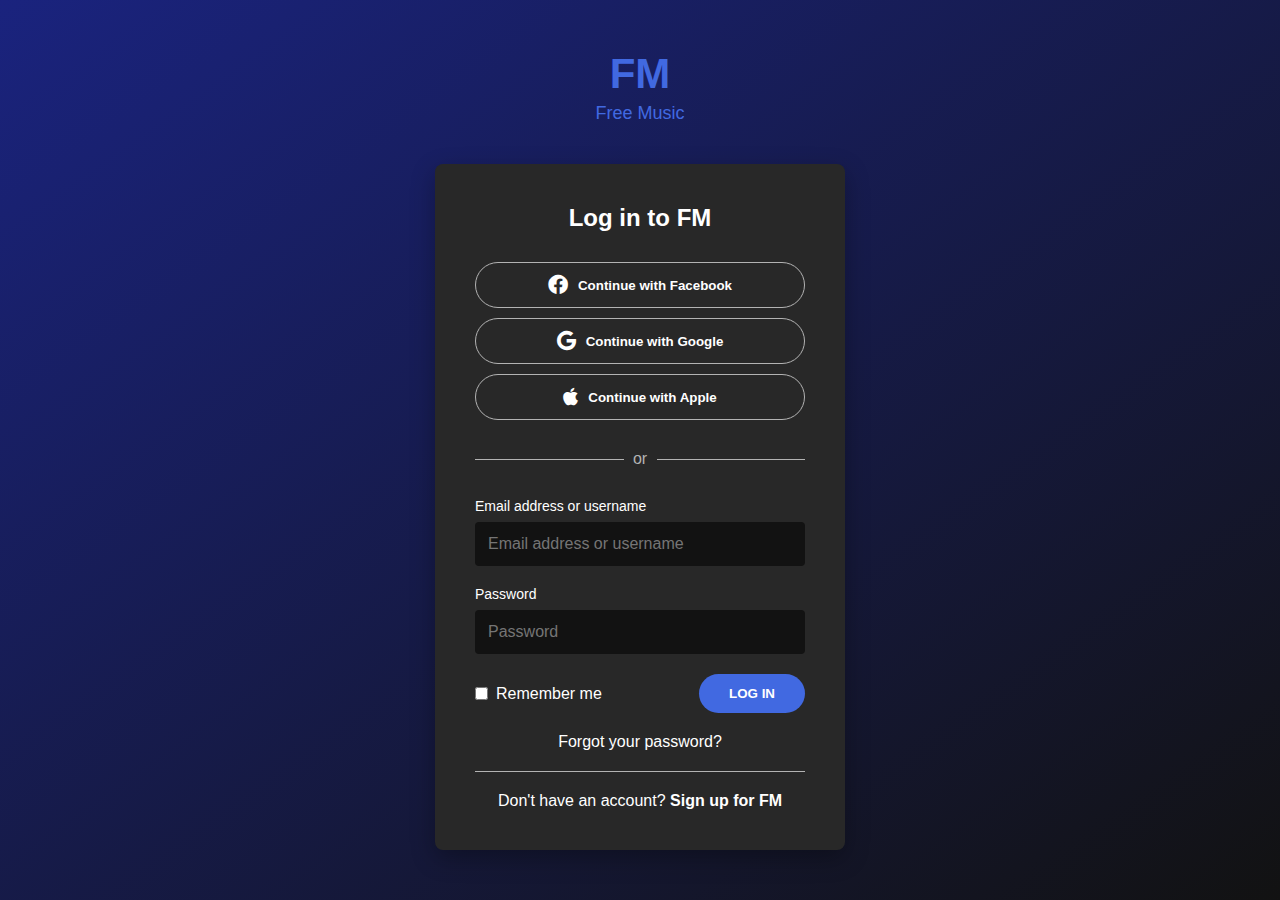
<file: index.html>
<!DOCTYPE html>
<html lang="en">
<head>
    <meta charset="UTF-8">
    <meta name="viewport" content="width=device-width, initial-scale=1.0">
    <title>FM - Free Music</title>
    <link rel="stylesheet" href="style.css">
    <link rel="stylesheet" href="https://cdnjs.cloudflare.com/ajax/libs/font-awesome/6.0.0/css/all.min.css">
    <style>
        .container {
            animation: slideUp 0.8s ease-in-out;
        }

        @keyframes rotate {
            from { transform: rotate(0deg); }
            to { transform: rotate(360deg); }
        }

        @keyframes highlight {
            0% { color: var(--text-primary); }
            50% { color: var(--royal-blue); }
            100% { color: var(--text-primary); }
        }

        @keyframes slideLeft {
            0% {
                transform: translateX(0);
                opacity: 1;
            }
            100% {
                transform: translateX(-100%);
                opacity: 0;
            }
        }

        @keyframes slideRight {
            0% {
                transform: translateX(100%);
                opacity: 0;
            }
            100% {
                transform: translateX(0);
                opacity: 1;
            }
        }

        /* Navigation styles */
        .nav-section {
            margin-bottom: 40px;
        }

        .nav-grid {
            display: grid;
            grid-template-columns: repeat(auto-fill, minmax(180px, 1fr));
            gap: 20px;
            margin-top: 20px;
        }

        .nav-card {
            background: linear-gradient(45deg, var(--royal-blue), var(--dark-blue));
            padding: 20px;
            border-radius: 8px;
            cursor: pointer;
            transition: transform 0.3s ease;
            text-align: center;
        }

        .nav-card:hover {
            transform: scale(1.05);
        }

        .nav-card i {
            font-size: 24px;
            margin-bottom: 10px;
        }
        
    </style>
</head>
<body>
    <div class="container">
        <!-- Sidebar -->
        <div class="sidebar">
            <div class="logo">
                <H1>FM</H1>
                <p>Free Music</p>
                <!-- <img src="Gemini_Generated_Image_no3y0sno3y0sno3y-removebg-preview.png" alt="fm" height="100px" width="100px"> -->
            </div>
            
            <div class="nav-menu">
                <div class="menu-item active" onclick="navigateTo('index.html')">
                    <i class="fas fa-home"></i>
                    <span>Home</span>
                </div>
                <div class="menu-item" onclick="navigateTo('search.html')">
                    <i class="fas fa-search"></i>
                    <span>Search</span>
                </div>
                <div class="menu-item" onclick="navigateTo('library.html')">
                    <i class="fas fa-book"></i>
                    <span>Library</span>
                </div>
                <div class="menu-item" onclick="logout()">
                    <i class="fas fa-sign-out-alt"></i>
                    <span>Logout</span>
                </div>
            </div>

            <div class="playlists">
                <h2>PLAYLISTS</h2>
                <div class="playlist-item">
                    <i class="fas fa-plus"></i>
                    <span>Create Playlist</span>
                </div>
                <div class="playlist-item">
                    <i class="fas fa-heart"></i>
                    <span>Liked Songs</span>
                </div>
            </div>
        </div>

        <!-- Main Content -->
        <div class="main-content">
            <div class="top-bar">
                <div class="navigation-buttons">
                    <button class="nav-btn"><i class="fas fa-chevron-left"></i></button>
                    <button class="nav-btn"><i class="fas fa-chevron-right"></i></button>
                </div>
                <div class="search-bar">
                    <i class="fas fa-search"></i>
                    <input type="text" placeholder="Search for Artists, Songs, or Playlists">
                </div>
                <div class="user-profile">
                    <img src="https://via.placeholder.com/32" alt="Profile" class="profile-pic">
                    <span>User Name</span>
                </div>
            </div>

           
          

            <!-- Featured Section -->
            <section class="featured-section">
                <h2>Featured Albums</h2>
                <div class="album-grid">
                    <div class="album-card" onclick="navigateTo('album1.html?id=1')">
                        <div class="album-image">
                            <img src="4.jpg" alt="Album 1">
                            <div class="play-hover">
                                <i class="fas fa-play"></i>
                            </div>
                        </div>
                        <h3>Hindi</h3>
                        <p>Arijit Singh</p>
                    </div>
                    <div class="album-card" onclick="navigateTo('album.html?id=2')">
                        <div class="album-image">
                            <img src="3.jpg" alt="Album 2">
                            <div class="play-hover">
                                <i class="fas fa-play"></i>
                            </div>
                        </div>
                        <h3>Punjabi</h3>
                        <p>Karan Aujla</p>
                    </div>
                    <div class="album-card" onclick="navigateTo('album3.html?id=2')">
                        <div class="album-image">
                            <img src="8.jpg" alt="Album 2">
                            <div class="play-hover">
                                <i class="fas fa-play"></i>
                            </div>
                        </div>
                        <h3>English</h3>
                        <p>The Weeknd</p>
                    </div>
                </div>
                
            </section>

            <!-- Recently Played Section -->
            <section class="recently-played">
                <h2>Recently Played</h2>
                <div class="track-list">
                    <div class="track-item">
                        <div class="track-number">1</div>
                        <img src="https://via.placeholder.com/40" alt="Track">
                        <div class="track-info">
                            <h4>Song Name 1</h4>
                            <p>Artist Name</p>
                        </div>
                        <div class="track-album">Album Name</div>
                        <div class="track-duration">3:30</div>
                        <div class="track-actions">
                            <i class="far fa-heart"></i>
                            <i class="fas fa-ellipsis-h"></i>
                        </div>
                    </div>
                </div>
            </section>

            <!-- Made For You Section -->
            <section class="made-for-you">
                <h2>Made For You</h2>
                <div class="playlist-grid">
                    <div class="playlist-card" onclick="navigateTo('playlist.html?id=1')">
                        <img src="https://via.placeholder.com/150" alt="Daily Mix">
                        <h3>Daily Mix 1</h3>
                        <p>Based on your recent listening</p>
                    </div>
                </div>
            </section>
        </div>

        <!-- Player Bar -->
        <div class="player-bar">
            <div class="now-playing">
                <img src="https://via.placeholder.com/56" alt="Current Track">
                <div class="track-info">
                    <h4>Currently Playing</h4>
                    <p>Artist Name</p>
                </div>
                <div class="track-actions">
                    <i class="far fa-heart"></i>
                    <i class="fas fa-expand-alt"></i>
                </div>
            </div>

            <div class="player-controls">
                <div class="control-buttons">
                    <button><i class="fas fa-random"></i></button>
                    <button><i class="fas fa-step-backward"></i></button>
                    <button class="play-btn"><i class="fas fa-play"></i></button>
                    <button><i class="fas fa-step-forward"></i></button>
                    <button><i class="fas fa-redo"></i></button>
                </div>
                <div class="progress-bar">
                    <span class="current-time">0:00</span>
                    <div class="progress">
                        <div class="progress-filled"></div>
                    </div>
                    <span class="total-time">3:30</span>
                </div>
            </div>

            <div class="volume-controls">
                <i class="fas fa-volume-up"></i>
                <div class="volume-bar">
                    <div class="volume-filled"></div>
                </div>
                <i class="fas fa-list"></i>
            </div>
        </div>
    </div>
   
    
    

    <script>
        // Your existing JavaScript code here

        
        
        // Add navigation function
        function navigateTo(page) {
            document.querySelector('.container').style.animation = 'slideLeft 0.5s ease-out';
            setTimeout(() => {
                window.location.href = page;
            }, 400);
        }

        document.addEventListener('DOMContentLoaded', function() {
            // Your existing DOMContentLoaded code here
            
            // Check login status
            const isLoggedIn = sessionStorage.getItem('isLoggedIn');
            if (!isLoggedIn) {
                window.location.href = 'login.html';
            }

            // Update active menu item
            const currentPage = window.location.pathname.split('/').pop();
            document.querySelectorAll('.menu-item').forEach(item => {
                item.classList.remove('active');
                if (item.getAttribute('onclick').includes(currentPage)) {
                    item.classList.add('active');
                }
            });

            // Rest of your existing initialization code...
        });
        document.addEventListener('DOMContentLoaded', function() {
    // Play button toggle
    const playBtn = document.querySelector('.play-btn');
    let isPlaying = false;

    playBtn.addEventListener('click', function() {
        isPlaying = !isPlaying;
        playBtn.innerHTML = isPlaying ? 
            '<i class="fas fa-pause"></i>' : 
            '<i class="fas fa-play"></i>';
    });

    // Menu item selection
    const menuItems = document.querySelectorAll('.menu-item');
    menuItems.forEach(item => {
        item.addEventListener('click', function() {
            menuItems.forEach(i => i.classList.remove('active'));
            this.classList.add('active');
        });
    });

    // Progress bar interaction
    const progress = document.querySelector('.progress');
    progress.addEventListener('click', function(e) {
        const progressBar = this.getBoundingClientRect();
        const percent = (e.clientX - progressBar.left) / progressBar.width;
        document.querySelector('.progress-filled').style.width = percent * 100 + '%';
    });

    // Volume bar interaction
    const volume = document.querySelector('.volume-bar');
    volume.addEventListener('click', function(e) {
        const volumeBar = this.getBoundingClientRect();
        const percent = (e.clientX - volumeBar.left) / volumeBar.width;
        document.querySelector('.volume-filled').style.width = percent * 100 + '%';
    });
});
// Add this to your existing script.js or create a new script tag in index.html
document.addEventListener('DOMContentLoaded', function() {
    // Check if user is logged in (you can modify this logic based on your needs)
    const isLoggedIn = sessionStorage.getItem('isLoggedIn');
    
    if (!isLoggedIn) {
        window.location.href = 'login.html';
    }
});

// Add this to your login page's handleLogin function
function handleLogin(event) {
    event.preventDefault();
    
    // Store login state (you can modify this based on your actual authentication logic)
    sessionStorage.setItem('isLoggedIn', 'true');
    
    // Add slide-up animation
    document.querySelector('.login-container').style.animation = 'slideUp 0.8s ease-in-out reverse';
    
    // Wait for animation to complete before redirecting
    setTimeout(() => {
        window.location.href = 'index.html';
    }, 700);
}
const audio = new Audio();
let isPlaying = false;
let isShuffle = false;
let isRepeat = false;
let currentTrackIndex = 0;

const tracks = [
    { src: "song1.mp3", title: "Song Name 1", artist: "Artist 1" },
    { src: "song2.mp3", title: "Song Name 2", artist: "Artist 2" },
    { src: "song3.mp3", title: "Song Name 3", artist: "Artist 3" }
];

document.querySelector(".play-btn").addEventListener("click", togglePlay);
document.querySelector(".fa-step-forward").addEventListener("click", nextTrack);
document.querySelector(".fa-step-backward").addEventListener("click", prevTrack);
document.querySelector(".fa-random").addEventListener("click", toggleShuffle);
document.querySelector(".fa-redo").addEventListener("click", toggleRepeat);

audio.addEventListener("ended", () => {
    if (isRepeat) {
        playTrack(currentTrackIndex);
    } else {
        nextTrack();
    }
});

function togglePlay() {
    if (isPlaying) {
        audio.pause();
    } else {
        audio.play();
    }
    isPlaying = !isPlaying;
    document.querySelector(".play-btn i").classList.toggle("fa-play");
    document.querySelector(".play-btn i").classList.toggle("fa-pause");
}

function playTrack(index) {
    currentTrackIndex = index;
    audio.src = tracks[index].src;
    audio.play();
    isPlaying = true;
    document.querySelector(".play-btn i").classList.replace("fa-play", "fa-pause");
    document.querySelector(".now-playing h4").textContent = tracks[index].title;
    document.querySelector(".now-playing p").textContent = tracks[index].artist;
}

function nextTrack() {
    if (isShuffle) {
        currentTrackIndex = Math.floor(Math.random() * tracks.length);
    } else {
        currentTrackIndex = (currentTrackIndex + 1) % tracks.length;
    }
    playTrack(currentTrackIndex);
}

function prevTrack() {
    currentTrackIndex = (currentTrackIndex - 1 + tracks.length) % tracks.length;
    playTrack(currentTrackIndex);
}

function toggleShuffle() {
    isShuffle = !isShuffle;
    document.querySelector(".fa-random").classList.toggle("active", isShuffle);
}

function toggleRepeat() {
    isRepeat = !isRepeat;
    document.querySelector(".fa-redo").classList.toggle("active", isRepeat);
}
document.addEventListener('DOMContentLoaded', function () {
    // Player control variables
    let isPlaying = false;
    let currentVolume = 70;
    let isMuted = false;
    let isShuffleOn = false;
    let isRepeatOn = false;
    let currentTrackIndex = 0;

    // Get DOM elements
    const playerPlayButton = document.querySelector('.play-btn i'); // Play button inside player
    const volumeBtn = document.querySelector('.fa-volume-up');
    const volumeBar = document.querySelector('.volume-bar');
    const progressBar = document.querySelector('.progress');
    const shuffleBtn = document.querySelector('.fa-random');
    const repeatBtn = document.querySelector('.fa-redo');
    const prevBtn = document.querySelector('.fa-step-backward');
    const nextBtn = document.querySelector('.fa-step-forward');
    const likeButtons = document.querySelectorAll('.fa-heart');

    // Sample tracks data - replace with your actual tracks
    const tracks = [
        { title: "Track 1", duration: "3:30", artist: "Karan Aujla" },
        { title: "Track 2", duration: "4:15", artist: "Karan Aujla" }
    ];

    // Function to toggle play/pause
    function togglePlay() {
        isPlaying = !isPlaying;
        playerPlayButton.classList.toggle("fa-play", !isPlaying);
        playerPlayButton.classList.toggle("fa-pause", isPlaying);
    }

    // Attach event listener for play button
    playerPlayButton.addEventListener('click', togglePlay);

    // Volume control
    volumeBtn.addEventListener('click', function () {
        isMuted = !isMuted;
        this.className = `fas ${isMuted ? 'fa-volume-mute' : 'fa-volume-up'}`;
        document.querySelector('.volume-filled').style.width = isMuted ? '0%' : `${currentVolume}%`;
    });

    volumeBar.addEventListener('click', function (e) {
        const rect = this.getBoundingClientRect();
        const percent = (e.clientX - rect.left) / rect.width;
        currentVolume = Math.floor(percent * 100);
        document.querySelector('.volume-filled').style.width = `${currentVolume}%`;

        // Update volume icon based on level
        if (currentVolume === 0) {
            volumeBtn.className = 'fas fa-volume-mute';
        } else if (currentVolume < 50) {
            volumeBtn.className = 'fas fa-volume-down';
        } else {
            volumeBtn.className = 'fas fa-volume-up';
        }
    });

    // Progress bar click event
    progressBar.addEventListener('click', function (e) {
        const rect = this.getBoundingClientRect();
        const percent = (e.clientX - rect.left) / rect.width;
        document.querySelector('.progress-filled').style.width = `${percent * 100}%`;
    });

    // Shuffle button
    shuffleBtn.addEventListener('click', function () {
        isShuffleOn = !isShuffleOn;
        shuffleBtn.style.color = isShuffleOn ? 'var(--royal-blue)' : 'var(--text-primary)';
    });

    // Repeat button
    repeatBtn.addEventListener('click', function () {
        isRepeatOn = !isRepeatOn;
        repeatBtn.style.color = isRepeatOn ? 'var(--royal-blue)' : 'var(--text-primary)';
    });

    // Update track info function
    function updateTrackInfo(track) {
        document.querySelector('.now-playing h4').textContent = track.title;
        document.querySelector('.now-playing p').textContent = track.artist;
    }

    // Previous track
    prevBtn.addEventListener('click', function () {
        currentTrackIndex = (currentTrackIndex - 1 + tracks.length) % tracks.length;
        updateTrackInfo(tracks[currentTrackIndex]);
    });

    // Next track
    nextBtn.addEventListener('click', function () {
        currentTrackIndex = (currentTrackIndex + 1) % tracks.length;
        updateTrackInfo(tracks[currentTrackIndex]);
    });

    // Like button functionality
    likeButtons.forEach(button => {
        button.addEventListener('click', function (e) {
            e.stopPropagation();
            this.classList.toggle('far');
            this.classList.toggle('fas');
            this.style.color = this.classList.contains('fas') ? '#1ed760' : 'var(--text-secondary)';
        });
    });
});


        

      
        
    </script>
</body>
</html>
</file>
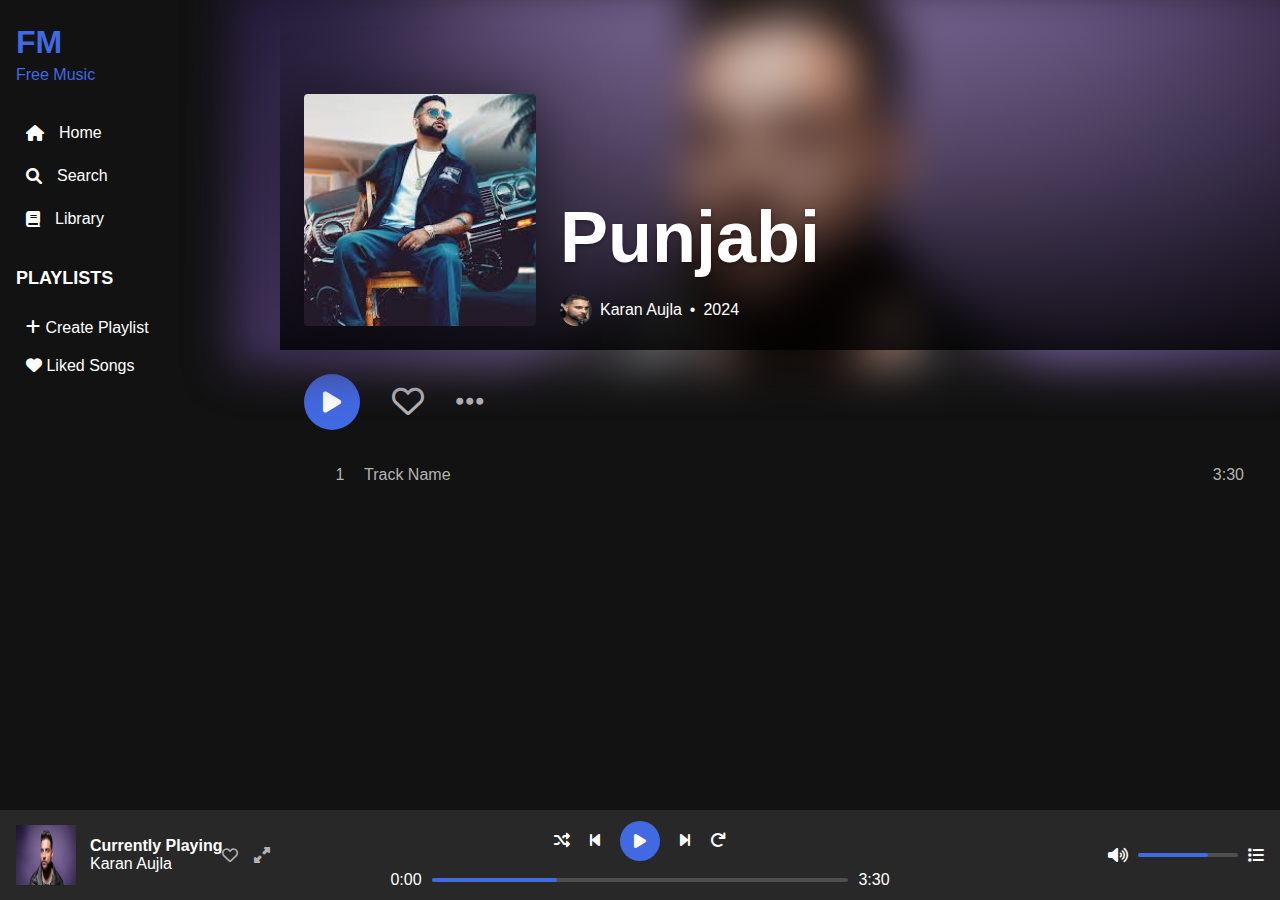
<file: album.html>
<!DOCTYPE html>
<html lang="en">
<head>
    <meta charset="UTF-8">
    <meta name="viewport" content="width=device-width, initial-scale=1.0">
    <title>FM - Album Details</title>
    <link rel="stylesheet" href="style.css">
    <link rel="stylesheet" href="https://cdnjs.cloudflare.com/ajax/libs/font-awesome/6.0.0/css/all.min.css">
    <style>
        .album-content {
            margin-left: 40px;
            min-height: calc(100vh - 90px);
            background: var(--black);
        }

        .album-hero {
            position: relative;
            height: 350px;
            padding: 24px;
            display: flex;
            align-items: flex-end;
        }

        .album-background {
            position: absolute;
            top: 0;
            left: 0;
            right: 0;
            bottom: 0;
            background-image: url('1.webp');
            background-size: cover;
            background-position: center;
            filter: blur(20px);
            transform: scale(1.1);
            z-index: 1;
        }

        .album-overlay {
            position: absolute;
            top: 0;
            left: 0;
            right: 0;
            bottom: 0;
            background: linear-gradient(transparent, rgba(0,0,0,0.8));
            z-index: 2;
        }

        .album-content-wrapper {
            position: relative;
            z-index: 3;
            display: flex;
            gap: 24px;
            align-items: flex-end;
            width: 100%;
        }

        .album-cover-large {
            width: 232px;
            height: 232px;
            box-shadow: 0 4px 60px rgba(0,0,0,0.5);
            border-radius: 4px;
        }

        .album-details {
            flex: 1;
        }

        .album-title {
            font-size: 72px;
            font-weight: 700;
            color: var(--text-primary);
            margin-bottom: 16px;
            text-shadow: 0 2px 4px rgba(0,0,0,0.3);
        }

        .album-meta {
            display: flex;
            align-items: center;
            gap: 8px;
            color: var(--text-primary);
        }

        .artist-profile {
            display: flex;
            align-items: center;
            gap: 8px;
        }

        .artist-avatar {
            width: 32px;
            height: 32px;
            border-radius: 50%;
        }

        .album-actions {
            padding: 24px;
            display: flex;
            align-items: center;
            gap: 32px;
        }

        .play-button {
            width: 56px;
            height: 56px;
            border-radius: 50%;
            background-color: var(--royal-blue);
            border: none;
            color: white;
            font-size: 24px;
            cursor: pointer;
            display: flex;
            align-items: center;
            justify-content: center;
        }

        .action-button {
            background: none;
            border: none;
            color: var(--text-secondary);
            font-size: 32px;
            cursor: pointer;
        }

        .tracks-section {
            padding: 0 24px;
        }

        .track-row {
            display: grid;
            grid-template-columns: 48px 1fr auto;
            padding: 12px;
            border-radius: 4px;
            cursor: pointer;
            color: var(--text-secondary);
        }

        .track-row:hover {
            background-color: rgba(255,255,255,0.1);
            color: var(--text-primary);
        }

        .track-number {
            text-align: center;
        }

        .track-title {
            color: inherit;
        }

        .track-duration {
            margin-left: 24px;
        }
    </style>
</head>
<body>
    <div class="container">
        <!-- Sidebar -->
        <div class="sidebar">
            <div class="logo">
                <h1>FM</h1>
                <p>Free Music</p>
            </div>
            
            <div class="nav-menu">
                <div class="menu-item">
                    <i class="fas fa-home"></i>
                    <span>Home</span>
                </div>
                <div class="menu-item">
                    <i class="fas fa-search"></i>
                    <span>Search</span>
                </div>
                <div class="menu-item">
                    <i class="fas fa-book"></i>
                    <span>Library</span>
                </div>
            </div>

            <div class="playlists">
                <h2>PLAYLISTS</h2>
                <div class="playlist-item">
                    <i class="fas fa-plus"></i>
                    <span>Create Playlist</span>
                </div>
                <div class="playlist-item">
                    <i class="fas fa-heart"></i>
                    <span>Liked Songs</span>
                </div>
            </div>
        </div>

        <!-- Album Content -->
         
        <div class="album-content">
            <div class="album-hero">
                <div class="album-background"></div>
                <div class="album-overlay"></div>
                <div class="album-content-wrapper">
                    <img src="3.jpg" alt="Album Cover" class="album-cover-large">
                    <div class="album-details">
                        <h1 class="album-title">Punjabi</h1>
                        <div class="album-meta">
                            <div class="artist-profile">
                                <img src="2.jpg" alt="Artist" class="artist-avatar">
                                <span class="artist-name">Karan Aujla</span>
                            </div>
                            <span>•</span>
                            <span>2024</span>
                        </div>
                    </div>
                </div>
            </div>

            <div class="album-actions">
                <button class="play-button">
                    <i class="fas fa-play"></i>
                </button>
                <button class="action-button">
                    <i class="far fa-heart"></i>
                </button>
                <button class="action-button">
                    <i class="fas fa-ellipsis-h"></i>
                </button>
            </div>

            <div class="tracks-section">
                <!-- Add your tracks here -->
                <div class="track-row">
                    <div class="track-number">1</div>
                    <div class="track-title">Track Name</div>
                    <div class="track-duration">3:30</div>
                </div>
                <!-- Add more tracks as needed -->
            </div>
        </div>
        

        <!-- Player Bar -->
        <div class="player-bar">
            <div class="now-playing">
                <img src="1.webp" alt="Current Track" class="current-track-img">
                <div class="track-info">
                    <h4>Currently Playing</h4>
                    <p>Karan Aujla</p>
                </div>
                <div class="track-actions">
                    <i class="far fa-heart"></i>
                    <i class="fas fa-expand-alt"></i>
                </div>
            </div>

            <div class="player-controls">
                <div class="control-buttons">
                    <button><i class="fas fa-random"></i></button>
                    <button><i class="fas fa-step-backward"></i></button>
                    <button class="play-btn"><i class="fas fa-play"></i></button>
                    <button><i class="fas fa-step-forward"></i></button>
                    <button><i class="fas fa-redo"></i></button>
                </div>
                <div class="progress-bar">
                    <span class="current-time">0:00</span>
                    <div class="progress">
                        <div class="progress-filled"></div>
                    </div>
                    <span class="total-time">3:30</span>
                </div>
            </div>

            <div class="volume-controls">
                <i class="fas fa-volume-up"></i>
                <div class="volume-bar">
                    <div class="volume-filled"></div>
                </div>
                <i class="fas fa-list"></i>
            </div>
        </div>
    </div>
    
</body>
<script>
    document.addEventListener('DOMContentLoaded', function() {
        // Player control variables
        let isPlaying = false;
        let currentVolume = 70;
        let isMuted = false;
        let isShuffleOn = false;
        let isRepeatOn = false;
        let currentTrackIndex = 0;
    
        // Get DOM elements
        const mainPlayButton = document.querySelector('.play-button');
        const playerPlayButton = document.querySelector('.play-btn');
        const volumeBtn = document.querySelector('.fa-volume-up');
        const volumeBar = document.querySelector('.volume-bar');
        const progressBar = document.querySelector('.progress');
        const shuffleBtn = document.querySelector('.fa-random').parentElement;
        const repeatBtn = document.querySelector('.fa-redo').parentElement;
        const prevBtn = document.querySelector('.fa-step-backward').parentElement;
        const nextBtn = document.querySelector('.fa-step-forward').parentElement;
        const likeButtons = document.querySelectorAll('.fa-heart');
        const trackRows = document.querySelectorAll('.track-row');
    
        // Sample tracks data - replace with your actual tracks
        const tracks = [
            { title: "Track 1", duration: "3:30", artist: "Karan Aujla" },
            { title: "Track 2", duration: "4:15", artist: "Karan Aujla" },
            // Add more tracks as needed
        ];
    
        // Main play button functionality
        function togglePlay() {
            isPlaying = !isPlaying;
            const icon = isPlaying ? 'fa-pause' : 'fa-play';
            mainPlayButton.innerHTML = `<i class="fas ${icon}"></i>`;
            playerPlayButton.innerHTML = `<i class="fas ${icon}"></i>`;
            
            if (isPlaying) {
                // Add animation to album cover
                document.querySelector('.album-cover-large').style.animation = 'rotate 20s linear infinite';
            } else {
                document.querySelector('.album-cover-large').style.animation = 'none';
            }
        }
    
        mainPlayButton.addEventListener('click', togglePlay);
        playerPlayButton.addEventListener('click', togglePlay);
    
        // Volume control
        volumeBtn.addEventListener('click', function() {
            isMuted = !isMuted;
            this.className = `fas ${isMuted ? 'fa-volume-mute' : 'fa-volume-up'}`;
            document.querySelector('.volume-filled').style.width = isMuted ? '0%' : `${currentVolume}%`;
        });
    
        volumeBar.addEventListener('click', function(e) {
            const rect = this.getBoundingClientRect();
            const percent = (e.clientX - rect.left) / rect.width;
            currentVolume = Math.floor(percent * 100);
            document.querySelector('.volume-filled').style.width = `${currentVolume}%`;
            
            // Update volume icon based on level
            if (currentVolume === 0) {
                volumeBtn.className = 'fas fa-volume-mute';
            } else if (currentVolume < 50) {
                volumeBtn.className = 'fas fa-volume-down';
            } else {
                volumeBtn.className = 'fas fa-volume-up';
            }
        });
    
        // Progress bar
        progressBar.addEventListener('click', function(e) {
            const rect = this.getBoundingClientRect();
            const percent = (e.clientX - rect.left) / rect.width;
            document.querySelector('.progress-filled').style.width = `${percent * 100}%`;
            
            const totalSeconds = 210; // Example: 3:30 in seconds
            const currentSeconds = Math.floor(percent * totalSeconds);
            document.querySelector('.current-time').textContent = formatTime(currentSeconds);
        });
    
        // Shuffle button
        shuffleBtn.addEventListener('click', function() {
            isShuffleOn = !isShuffleOn;
            this.style.color = isShuffleOn ? 'var(--royal-blue)' : 'var(--text-primary)';
        });
    
        // Repeat button
        repeatBtn.addEventListener('click', function() {
            isRepeatOn = !isRepeatOn;
            this.style.color = isRepeatOn ? 'var(--royal-blue)' : 'var(--text-primary)';
        });
    
        // Previous/Next buttons
        prevBtn.addEventListener('click', function() {
            currentTrackIndex = (currentTrackIndex - 1 + tracks.length) % tracks.length;
            updateTrackInfo(tracks[currentTrackIndex]);
        });
    
        nextBtn.addEventListener('click', function() {
            currentTrackIndex = (currentTrackIndex + 1) % tracks.length;
            updateTrackInfo(tracks[currentTrackIndex]);
        });
    
        // Like buttons
        likeButtons.forEach(button => {
            button.addEventListener('click', function(e) {
                e.stopPropagation();
                this.classList.toggle('far');
                this.classList.toggle('fas');
                if (this.classList.contains('fas')) {
                    this.style.color = '#1ed760'; // Spotify green color
                } else {
                    this.style.color = 'var(--text-secondary)';
                }
            });
        });
    
        // Track rows
        trackRows.forEach((row, index) => {
            row.addEventListener('click', function() {
                currentTrackIndex = index;
                updateTrackInfo(tracks[index]);
                if (!isPlaying) {
                    togglePlay();
                }
            });
    
            // Add hover effect to show play icon
            row.addEventListener('mouseenter', function() {
                const numberDiv = this.querySelector('.track-number');
                numberDiv.innerHTML = '<i class="fas fa-play"></i>';
            });
    
            row.addEventListener('mouseleave', function() {
                const numberDiv = this.querySelector('.track-number');
                numberDiv.textContent = index + 1;
            });
        });
    
        // Helper functions
        function formatTime(seconds) {
            const minutes = Math.floor(seconds / 60);
            const remainingSeconds = seconds % 60;
            return `${minutes}:${remainingSeconds.toString().padStart(2, '0')}`;
        }
    
        function updateTrackInfo(track) {
            const nowPlayingTitle = document.querySelector('.now-playing .track-info h4');
            const nowPlayingArtist = document.querySelector('.now-playing .track-info p');
            
            nowPlayingTitle.textContent = track.title;
            nowPlayingArtist.textContent = track.artist;
    
            // Reset progress bar
            document.querySelector('.progress-filled').style.width = '0%';
            document.querySelector('.current-time').textContent = '0:00';
            document.querySelector('.total-time').textContent = track.duration;
    
            // Highlight current track in the list
            trackRows.forEach((row, index) => {
                row.style.color = index === currentTrackIndex ? 'var(--royal-blue)' : 'var(--text-secondary)';
            });
        }
    
        // Add keyboard controls
        document.addEventListener('keydown', function(e) {
            switch(e.code) {
                case 'Space':
                    e.preventDefault();
                    togglePlay();
                    break;
                case 'ArrowRight':
                    nextBtn.click();
                    break;
                case 'ArrowLeft':
                    prevBtn.click();
                    break;
                case 'ArrowUp':
                    currentVolume = Math.min(100, currentVolume + 10);
                    document.querySelector('.volume-filled').style.width = `${currentVolume}%`;
                    break;
                case 'ArrowDown':
                    currentVolume = Math.max(0, currentVolume - 10);
                    document.querySelector('.volume-filled').style.width = `${currentVolume}%`;
                    break;
            }
        });
    
        // Add animations
        document.querySelector('.album-cover-large').style.transition = 'transform 0.3s ease';
        document.querySelectorAll('button').forEach(button => {
            button.addEventListener('click', function() {
                this.style.transform = 'scale(0.95)';
                setTimeout(() => {
                    this.style.transform = 'scale(1)';
                }, 100);
            });
        });
    });
    
// Add this to your existing DOMContentLoaded event listener

// Navigation Functions
document.addEventListener('DOMContentLoaded', function() {
    // Get all navigation buttons
    const homeBtn = document.querySelector('.nav-menu .menu-item:nth-child(1)');
    const searchBtn = document.querySelector('.nav-menu .menu-item:nth-child(2)');
    const libraryBtn = document.querySelector('.nav-menu .menu-item:nth-child(3)');
    const createPlaylistBtn = document.querySelector('.playlist-item:nth-child(1)');
    const likedSongsBtn = document.querySelector('.playlist-item:nth-child(2)');

    // Navigation with animation
    function navigateWithAnimation(url) {
        // Add fade-out animation to current page
        document.querySelector('.album-content').style.animation = 'fadeOut 0.3s ease-out';
        
        // Wait for animation to complete before navigating
        setTimeout(() => {
            window.location.href = url;
        }, 300);
    }

    // Home button click
    homeBtn.addEventListener('click', function() {
        navigateWithAnimation('index.html');
    });

    // Search button click
    searchBtn.addEventListener('click', function() {
        navigateWithAnimation('search.html');
    });

    // Library button click
    libraryBtn.addEventListener('click', function() {
        navigateWithAnimation('library.html');
    });

    // Create Playlist click
    createPlaylistBtn.addEventListener('click', function() {
        navigateWithAnimation('create-playlist.html');
    });

    // Liked Songs click
    likedSongsBtn.addEventListener('click', function() {
        navigateWithAnimation('liked-songs.html');
    });

    // Add active state to current page
    function setActiveMenuItem() {
        // Remove active class from all menu items
        document.querySelectorAll('.nav-menu .menu-item').forEach(item => {
            item.classList.remove('active');
        });

        // Add active class based on current page
        const currentPage = window.location.pathname.split('/').pop();
        switch(currentPage) {
            case 'index.html':
                homeBtn.classList.add('active');
                break;
            case 'search.html':
                searchBtn.classList.add('active');
                break;
            case 'library.html':
                libraryBtn.classList.add('active');
                break;
        }
    }

    // Call setActiveMenuItem on page load
    setActiveMenuItem();

    // Add hover effects to menu items
    document.querySelectorAll('.nav-menu .menu-item, .playlist-item').forEach(item => {
        item.addEventListener('mouseenter', function() {
            this.style.color = 'var(--text-primary)';
            this.style.transform = 'scale(1.02)';
        });

        item.addEventListener('mouseleave', function() {
            if (!this.classList.contains('active')) {
                this.style.color = 'var(--text-secondary)';
            }
            this.style.transform = 'scale(1)';
        });

        item.addEventListener('click', function() {
            // Add click animation
            this.style.transform = 'scale(0.98)';
            setTimeout(() => {
                this.style.transform = 'scale(1)';
            }, 100);
        });
    });
});

// Add these animations to your CSS
document.head.insertAdjacentHTML('beforeend', `

`);

// Add this HTML for the loading indicator
document.body.insertAdjacentHTML('beforeend', `
<div class="loading-indicator">
    <div class="spinner"></div>
</div>
<div class="page-transition"></div>
`);

// Enhanced navigation function with loading state
function navigateWithAnimation(url) {
    // Show loading indicator and transition overlay
    document.querySelector('.loading-indicator').classList.add('active');
    document.querySelector('.page-transition').classList.add('active');

    // Add fade-out animation to current page
    document.querySelector('.album-content').style.animation = 'fadeOut 0.3s ease-out';

    // Save current scroll position
    sessionStorage.setItem('scrollPosition', window.scrollY);

    // Wait for animation and show loading briefly
    setTimeout(() => {
        // Navigate to new page
        window.location.href = url;
    }, 300);
}

// Restore scroll position on new page load
window.addEventListener('load', function() {
    const scrollPosition = sessionStorage.getItem('scrollPosition');
    if (scrollPosition) {
        window.scrollTo(0, parseInt(scrollPosition));
        sessionStorage.removeItem('scrollPosition');
    }

    // Add fade-in animation to new page
    document.querySelector('.album-content').style.animation = 'fadeIn 0.3s ease-out';
});

// Add keyboard shortcuts for navigation
document.addEventListener('keydown', function(e) {
    if (e.altKey) {
        switch(e.key) {
            case 'h':
                navigateWithAnimation('index.html');
                break;
            case 's':
                navigateWithAnimation('search.html');
                break;
            case 'l':
                navigateWithAnimation('library.html');
                break;
        }
    }
});


    </script>
    
    <!-- Add these animations to your style section -->
    <style>
    @keyframes rotate {
        from { transform: rotate(0deg); }
        to { transform: rotate(360deg); }
    }
    
    .track-row.playing {
        color: var(--royal-blue) !important;
        background-color: rgba(255,255,255,0.1);
    }
    
    .track-row .fa-play {
        font-size: 14px;
    }
    
    button {
        transition: transform 0.1s ease;
    }
    
    .volume-filled, .progress-filled {
        transition: width 0.1s ease;
    }
    
    @keyframes fadeOut {
        from {
            opacity: 1;
            transform: translateY(0);
        }
        to {
            opacity: 0;
            transform: translateY(-20px);
        }
    }

    @keyframes fadeIn {
        from {
            opacity: 0;
            transform: translateY(20px);
        }
        to {
            opacity: 1;
            transform: translateY(0);
        }
    }

    .nav-menu .menu-item,
    .playlist-item {
        transition: color 0.3s ease, transform 0.2s ease;
    }

    .nav-menu .menu-item.active {
        color: var(--text-primary);
        font-weight: 600;
    }

    .nav-menu .menu-item:hover,
    .playlist-item:hover {
        color: var(--text-primary);
    }

    /* Add loading indicator */
    .loading-indicator {
        position: fixed;
        top: 50%;
        left: 50%;
        transform: translate(-50%, -50%);
        display: none;
        z-index: 1000;
    }

    .loading-indicator.active {
        display: block;
    }

    /* Add navigation transition overlay */
    .page-transition {
        position: fixed;
        top: 0;
        left: 0;
        right: 0;
        bottom: 0;
        background-color: rgba(0, 0, 0, 0.5);
        z-index: 999;
        opacity: 0;
        pointer-events: none;
        transition: opacity 0.3s ease;
    }

    .page-transition.active {
        opacity: 1;
        pointer-events: auto;
    }

    </style>
</html>
</file>
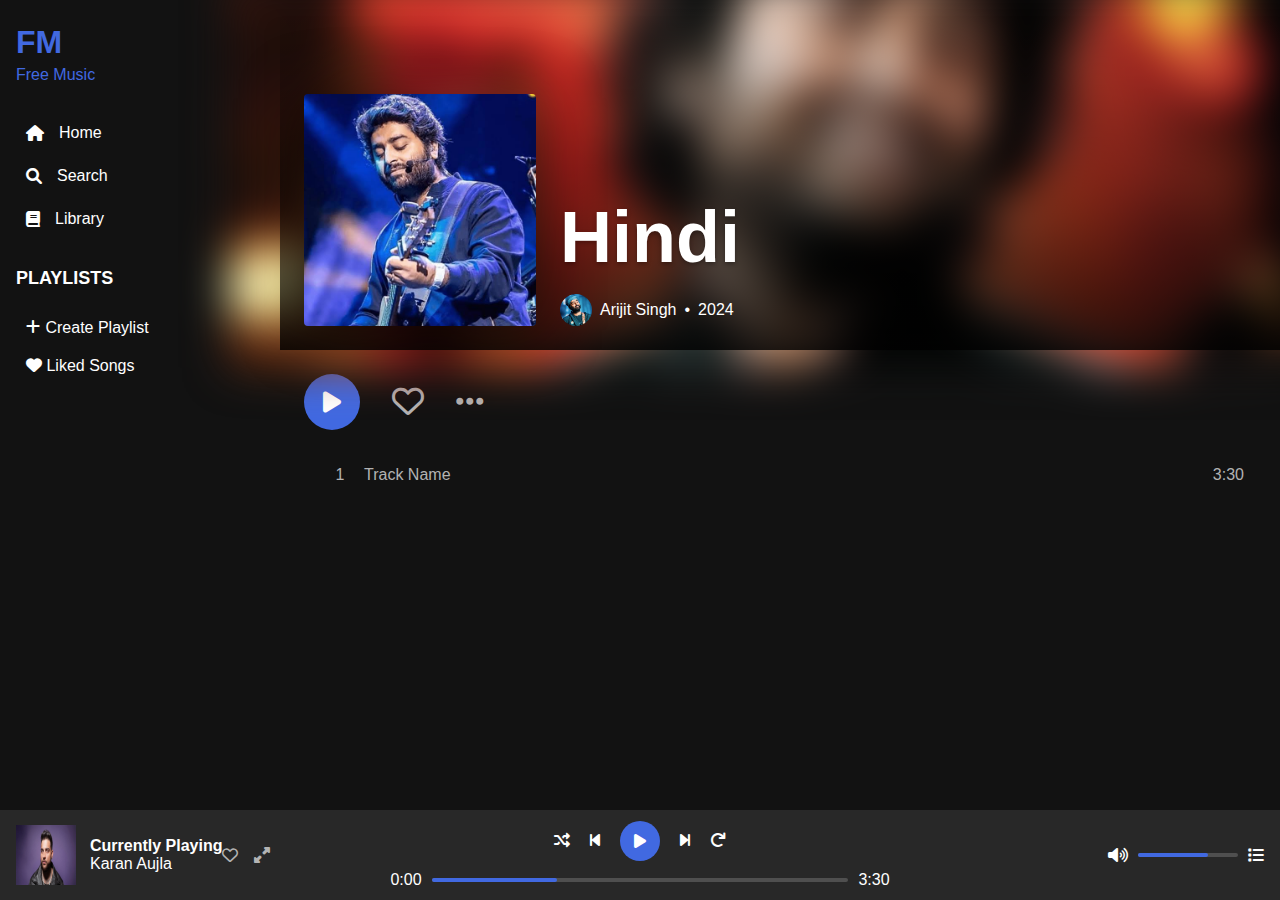
<file: album1.html>
<!DOCTYPE html>
<html lang="en">
<head>
    <meta charset="UTF-8">
    <meta name="viewport" content="width=device-width, initial-scale=1.0">
    <title>FM - Album Details</title>
    <link rel="stylesheet" href="style.css">
    <link rel="stylesheet" href="https://cdnjs.cloudflare.com/ajax/libs/font-awesome/6.0.0/css/all.min.css">
    <style>
        .album-content {
            margin-left: 40px;
            min-height: calc(100vh - 90px);
            background: var(--black);
        }

        .album-hero {
            position: relative;
            height: 350px;
            padding: 24px;
            display: flex;
            align-items: flex-end;
        }

        .album-background {
            position: absolute;
            top: 0;
            left: 0;
            right: 0;
            bottom: 0;
            background-image: url('6.avif');
            background-size: cover;
            background-position: center;
            filter: blur(20px);
            transform: scale(1.1);
            z-index: 1;
        }

        .album-overlay {
            position: absolute;
            top: 0;
            left: 0;
            right: 0;
            bottom: 0;
            background: linear-gradient(transparent, rgba(0,0,0,0.8));
            z-index: 2;
        }

        .album-content-wrapper {
            position: relative;
            z-index: 3;
            display: flex;
            gap: 24px;
            align-items: flex-end;
            width: 100%;
        }

        .album-cover-large {
            width: 232px;
            height: 232px;
            box-shadow: 0 4px 60px rgba(0,0,0,0.5);
            border-radius: 4px;
        }

        .album-details {
            flex: 1;
        }

        .album-title {
            font-size: 72px;
            font-weight: 700;
            color: var(--text-primary);
            margin-bottom: 16px;
            text-shadow: 0 2px 4px rgba(0,0,0,0.3);
        }

        .album-meta {
            display: flex;
            align-items: center;
            gap: 8px;
            color: var(--text-primary);
        }

        .artist-profile {
            display: flex;
            align-items: center;
            gap: 8px;
        }

        .artist-avatar {
            width: 32px;
            height: 32px;
            border-radius: 50%;
        }

        .album-actions {
            padding: 24px;
            display: flex;
            align-items: center;
            gap: 32px;
        }

        .play-button {
            width: 56px;
            height: 56px;
            border-radius: 50%;
            background-color: var(--royal-blue);
            border: none;
            color: white;
            font-size: 24px;
            cursor: pointer;
            display: flex;
            align-items: center;
            justify-content: center;
        }

        .action-button {
            background: none;
            border: none;
            color: var(--text-secondary);
            font-size: 32px;
            cursor: pointer;
        }

        .tracks-section {
            padding: 0 24px;
        }

        .track-row {
            display: grid;
            grid-template-columns: 48px 1fr auto;
            padding: 12px;
            border-radius: 4px;
            cursor: pointer;
            color: var(--text-secondary);
        }

        .track-row:hover {
            background-color: rgba(255,255,255,0.1);
            color: var(--text-primary);
        }

        .track-number {
            text-align: center;
        }

        .track-title {
            color: inherit;
        }

        .track-duration {
            margin-left: 24px;
        }
    </style>
</head>
<body>
    <div class="container">
        <!-- Sidebar -->
        <div class="sidebar">
            <div class="logo">
                <h1>FM</h1>
                <p>Free Music</p>
            </div>
            
            <div class="nav-menu">
                <div class="menu-item">
                    <i class="fas fa-home"></i>
                    <span>Home</span>
                </div>
                <div class="menu-item">
                    <i class="fas fa-search"></i>
                    <span>Search</span>
                </div>
                <div class="menu-item">
                    <i class="fas fa-book"></i>
                    <span>Library</span>
                </div>
            </div>

            <div class="playlists">
                <h2>PLAYLISTS</h2>
                <div class="playlist-item">
                    <i class="fas fa-plus"></i>
                    <span>Create Playlist</span>
                </div>
                <div class="playlist-item">
                    <i class="fas fa-heart"></i>
                    <span>Liked Songs</span>
                </div>
            </div>
        </div>

        <!-- Album Content -->
         
        <div class="album-content">
            <div class="album-hero">
                <div class="album-background"></div>
                <div class="album-overlay"></div>
                <div class="album-content-wrapper">
                    <img src="4.jpg" alt="Album Cover" class="album-cover-large">
                    <div class="album-details">
                        <h1 class="album-title">Hindi</h1>
                        <div class="album-meta">
                            <div class="artist-profile">
                                <img src="5.jpg" alt="Artist" class="artist-avatar">
                                <span class="artist-name">Arijit Singh</span>
                            </div>
                            <span>•</span>
                            <span>2024</span>
                        </div>
                    </div>
                </div>
            </div>

            <div class="album-actions">
                <button class="play-button">
                    <i class="fas fa-play"></i>
                </button>
                <button class="action-button">
                    <i class="far fa-heart"></i>
                </button>
                <button class="action-button">
                    <i class="fas fa-ellipsis-h"></i>
                </button>
            </div>

            <div class="tracks-section">
                <!-- Add your tracks here -->
                <div class="track-row">
                    <div class="track-number">1</div>
                    <div class="track-title">Track Name</div>
                    <div class="track-duration">3:30</div>
                </div>
                <!-- Add more tracks as needed -->
            </div>
        </div>
        

        <!-- Player Bar -->
        <div class="player-bar">
            <div class="now-playing">
                <img src="1.webp" alt="Current Track" class="current-track-img">
                <div class="track-info">
                    <h4>Currently Playing</h4>
                    <p>Karan Aujla</p>
                </div>
                <div class="track-actions">
                    <i class="far fa-heart"></i>
                    <i class="fas fa-expand-alt"></i>
                </div>
            </div>

            <div class="player-controls">
                <div class="control-buttons">
                    <button><i class="fas fa-random"></i></button>
                    <button><i class="fas fa-step-backward"></i></button>
                    <button class="play-btn"><i class="fas fa-play"></i></button>
                    <button><i class="fas fa-step-forward"></i></button>
                    <button><i class="fas fa-redo"></i></button>
                </div>
                <div class="progress-bar">
                    <span class="current-time">0:00</span>
                    <div class="progress">
                        <div class="progress-filled"></div>
                    </div>
                    <span class="total-time">3:30</span>
                </div>
            </div>

            <div class="volume-controls">
                <i class="fas fa-volume-up"></i>
                <div class="volume-bar">
                    <div class="volume-filled"></div>
                </div>
                <i class="fas fa-list"></i>
            </div>
        </div>
    </div>
    
</body>
<script>
    document.addEventListener('DOMContentLoaded', function() {
        // Player control variables
        let isPlaying = false;
        let currentVolume = 70;
        let isMuted = false;
        let isShuffleOn = false;
        let isRepeatOn = false;
        let currentTrackIndex = 0;
    
        // Get DOM elements
        const mainPlayButton = document.querySelector('.play-button');
        const playerPlayButton = document.querySelector('.play-btn');
        const volumeBtn = document.querySelector('.fa-volume-up');
        const volumeBar = document.querySelector('.volume-bar');
        const progressBar = document.querySelector('.progress');
        const shuffleBtn = document.querySelector('.fa-random').parentElement;
        const repeatBtn = document.querySelector('.fa-redo').parentElement;
        const prevBtn = document.querySelector('.fa-step-backward').parentElement;
        const nextBtn = document.querySelector('.fa-step-forward').parentElement;
        const likeButtons = document.querySelectorAll('.fa-heart');
        const trackRows = document.querySelectorAll('.track-row');
    
        // Sample tracks data - replace with your actual tracks
        const tracks = [
            { title: "Track 1", duration: "3:30", artist: "Karan Aujla" },
            { title: "Track 2", duration: "4:15", artist: "Karan Aujla" },
            // Add more tracks as needed
        ];
    
        // Main play button functionality
        function togglePlay() {
            isPlaying = !isPlaying;
            const icon = isPlaying ? 'fa-pause' : 'fa-play';
            mainPlayButton.innerHTML = `<i class="fas ${icon}"></i>`;
            playerPlayButton.innerHTML = `<i class="fas ${icon}"></i>`;
            
            if (isPlaying) {
                // Add animation to album cover
                document.querySelector('.album-cover-large').style.animation = 'rotate 20s linear infinite';
            } else {
                document.querySelector('.album-cover-large').style.animation = 'none';
            }
        }
    
        mainPlayButton.addEventListener('click', togglePlay);
        playerPlayButton.addEventListener('click', togglePlay);
    
        // Volume control
        volumeBtn.addEventListener('click', function() {
            isMuted = !isMuted;
            this.className = `fas ${isMuted ? 'fa-volume-mute' : 'fa-volume-up'}`;
            document.querySelector('.volume-filled').style.width = isMuted ? '0%' : `${currentVolume}%`;
        });
    
        volumeBar.addEventListener('click', function(e) {
            const rect = this.getBoundingClientRect();
            const percent = (e.clientX - rect.left) / rect.width;
            currentVolume = Math.floor(percent * 100);
            document.querySelector('.volume-filled').style.width = `${currentVolume}%`;
            
            // Update volume icon based on level
            if (currentVolume === 0) {
                volumeBtn.className = 'fas fa-volume-mute';
            } else if (currentVolume < 50) {
                volumeBtn.className = 'fas fa-volume-down';
            } else {
                volumeBtn.className = 'fas fa-volume-up';
            }
        });
    
        // Progress bar
        progressBar.addEventListener('click', function(e) {
            const rect = this.getBoundingClientRect();
            const percent = (e.clientX - rect.left) / rect.width;
            document.querySelector('.progress-filled').style.width = `${percent * 100}%`;
            
            const totalSeconds = 210; // Example: 3:30 in seconds
            const currentSeconds = Math.floor(percent * totalSeconds);
            document.querySelector('.current-time').textContent = formatTime(currentSeconds);
        });
    
        // Shuffle button
        shuffleBtn.addEventListener('click', function() {
            isShuffleOn = !isShuffleOn;
            this.style.color = isShuffleOn ? 'var(--royal-blue)' : 'var(--text-primary)';
        });
    
        // Repeat button
        repeatBtn.addEventListener('click', function() {
            isRepeatOn = !isRepeatOn;
            this.style.color = isRepeatOn ? 'var(--royal-blue)' : 'var(--text-primary)';
        });
    
        // Previous/Next buttons
        prevBtn.addEventListener('click', function() {
            currentTrackIndex = (currentTrackIndex - 1 + tracks.length) % tracks.length;
            updateTrackInfo(tracks[currentTrackIndex]);
        });
    
        nextBtn.addEventListener('click', function() {
            currentTrackIndex = (currentTrackIndex + 1) % tracks.length;
            updateTrackInfo(tracks[currentTrackIndex]);
        });
    
        // Like buttons
        likeButtons.forEach(button => {
            button.addEventListener('click', function(e) {
                e.stopPropagation();
                this.classList.toggle('far');
                this.classList.toggle('fas');
                if (this.classList.contains('fas')) {
                    this.style.color = '#1ed760'; // Spotify green color
                } else {
                    this.style.color = 'var(--text-secondary)';
                }
            });
        });
    
        // Track rows
        trackRows.forEach((row, index) => {
            row.addEventListener('click', function() {
                currentTrackIndex = index;
                updateTrackInfo(tracks[index]);
                if (!isPlaying) {
                    togglePlay();
                }
            });
    
            // Add hover effect to show play icon
            row.addEventListener('mouseenter', function() {
                const numberDiv = this.querySelector('.track-number');
                numberDiv.innerHTML = '<i class="fas fa-play"></i>';
            });
    
            row.addEventListener('mouseleave', function() {
                const numberDiv = this.querySelector('.track-number');
                numberDiv.textContent = index + 1;
            });
        });
    
        // Helper functions
        function formatTime(seconds) {
            const minutes = Math.floor(seconds / 60);
            const remainingSeconds = seconds % 60;
            return `${minutes}:${remainingSeconds.toString().padStart(2, '0')}`;
        }
    
        function updateTrackInfo(track) {
            const nowPlayingTitle = document.querySelector('.now-playing .track-info h4');
            const nowPlayingArtist = document.querySelector('.now-playing .track-info p');
            
            nowPlayingTitle.textContent = track.title;
            nowPlayingArtist.textContent = track.artist;
    
            // Reset progress bar
            document.querySelector('.progress-filled').style.width = '0%';
            document.querySelector('.current-time').textContent = '0:00';
            document.querySelector('.total-time').textContent = track.duration;
    
            // Highlight current track in the list
            trackRows.forEach((row, index) => {
                row.style.color = index === currentTrackIndex ? 'var(--royal-blue)' : 'var(--text-secondary)';
            });
        }
    
        // Add keyboard controls
        document.addEventListener('keydown', function(e) {
            switch(e.code) {
                case 'Space':
                    e.preventDefault();
                    togglePlay();
                    break;
                case 'ArrowRight':
                    nextBtn.click();
                    break;
                case 'ArrowLeft':
                    prevBtn.click();
                    break;
                case 'ArrowUp':
                    currentVolume = Math.min(100, currentVolume + 10);
                    document.querySelector('.volume-filled').style.width = `${currentVolume}%`;
                    break;
                case 'ArrowDown':
                    currentVolume = Math.max(0, currentVolume - 10);
                    document.querySelector('.volume-filled').style.width = `${currentVolume}%`;
                    break;
            }
        });
    
        // Add animations
        document.querySelector('.album-cover-large').style.transition = 'transform 0.3s ease';
        document.querySelectorAll('button').forEach(button => {
            button.addEventListener('click', function() {
                this.style.transform = 'scale(0.95)';
                setTimeout(() => {
                    this.style.transform = 'scale(1)';
                }, 100);
            });
        });
    });
    
// Add this to your existing DOMContentLoaded event listener

// Navigation Functions
document.addEventListener('DOMContentLoaded', function() {
    // Get all navigation buttons
    const homeBtn = document.querySelector('.nav-menu .menu-item:nth-child(1)');
    const searchBtn = document.querySelector('.nav-menu .menu-item:nth-child(2)');
    const libraryBtn = document.querySelector('.nav-menu .menu-item:nth-child(3)');
    const createPlaylistBtn = document.querySelector('.playlist-item:nth-child(1)');
    const likedSongsBtn = document.querySelector('.playlist-item:nth-child(2)');

    // Navigation with animation
    function navigateWithAnimation(url) {
        // Add fade-out animation to current page
        document.querySelector('.album-content').style.animation = 'fadeOut 0.3s ease-out';
        
        // Wait for animation to complete before navigating
        setTimeout(() => {
            window.location.href = url;
        }, 300);
    }

    // Home button click
    homeBtn.addEventListener('click', function() {
        navigateWithAnimation('index.html');
    });

    // Search button click
    searchBtn.addEventListener('click', function() {
        navigateWithAnimation('search.html');
    });

    // Library button click
    libraryBtn.addEventListener('click', function() {
        navigateWithAnimation('library.html');
    });

    // Create Playlist click
    createPlaylistBtn.addEventListener('click', function() {
        navigateWithAnimation('create-playlist.html');
    });

    // Liked Songs click
    likedSongsBtn.addEventListener('click', function() {
        navigateWithAnimation('liked-songs.html');
    });

    // Add active state to current page
    function setActiveMenuItem() {
        // Remove active class from all menu items
        document.querySelectorAll('.nav-menu .menu-item').forEach(item => {
            item.classList.remove('active');
        });

        // Add active class based on current page
        const currentPage = window.location.pathname.split('/').pop();
        switch(currentPage) {
            case 'index.html':
                homeBtn.classList.add('active');
                break;
            case 'search.html':
                searchBtn.classList.add('active');
                break;
            case 'library.html':
                libraryBtn.classList.add('active');
                break;
        }
    }

    // Call setActiveMenuItem on page load
    setActiveMenuItem();

    // Add hover effects to menu items
    document.querySelectorAll('.nav-menu .menu-item, .playlist-item').forEach(item => {
        item.addEventListener('mouseenter', function() {
            this.style.color = 'var(--text-primary)';
            this.style.transform = 'scale(1.02)';
        });

        item.addEventListener('mouseleave', function() {
            if (!this.classList.contains('active')) {
                this.style.color = 'var(--text-secondary)';
            }
            this.style.transform = 'scale(1)';
        });

        item.addEventListener('click', function() {
            // Add click animation
            this.style.transform = 'scale(0.98)';
            setTimeout(() => {
                this.style.transform = 'scale(1)';
            }, 100);
        });
    });
});

// Add these animations to your CSS
document.head.insertAdjacentHTML('beforeend', `

`);

// Add this HTML for the loading indicator
document.body.insertAdjacentHTML('beforeend', `
<div class="loading-indicator">
    <div class="spinner"></div>
</div>
<div class="page-transition"></div>
`);

// Enhanced navigation function with loading state
function navigateWithAnimation(url) {
    // Show loading indicator and transition overlay
    document.querySelector('.loading-indicator').classList.add('active');
    document.querySelector('.page-transition').classList.add('active');

    // Add fade-out animation to current page
    document.querySelector('.album-content').style.animation = 'fadeOut 0.3s ease-out';

    // Save current scroll position
    sessionStorage.setItem('scrollPosition', window.scrollY);

    // Wait for animation and show loading briefly
    setTimeout(() => {
        // Navigate to new page
        window.location.href = url;
    }, 300);
}

// Restore scroll position on new page load
window.addEventListener('load', function() {
    const scrollPosition = sessionStorage.getItem('scrollPosition');
    if (scrollPosition) {
        window.scrollTo(0, parseInt(scrollPosition));
        sessionStorage.removeItem('scrollPosition');
    }

    // Add fade-in animation to new page
    document.querySelector('.album-content').style.animation = 'fadeIn 0.3s ease-out';
});

// Add keyboard shortcuts for navigation
document.addEventListener('keydown', function(e) {
    if (e.altKey) {
        switch(e.key) {
            case 'h':
                navigateWithAnimation('index.html');
                break;
            case 's':
                navigateWithAnimation('search.html');
                break;
            case 'l':
                navigateWithAnimation('library.html');
                break;
        }
    }
});

    </script>
    
    <!-- Add these animations to your style section -->
    <style>
    @keyframes rotate {
        from { transform: rotate(0deg); }
        to { transform: rotate(360deg); }
    }
    
    .track-row.playing {
        color: var(--royal-blue) !important;
        background-color: rgba(255,255,255,0.1);
    }
    
    .track-row .fa-play {
        font-size: 14px;
    }
    
    button {
        transition: transform 0.1s ease;
    }
    
    .volume-filled, .progress-filled {
        transition: width 0.1s ease;
    }
    
    @keyframes fadeOut {
        from {
            opacity: 1;
            transform: translateY(0);
        }
        to {
            opacity: 0;
            transform: translateY(-20px);
        }
    }

    @keyframes fadeIn {
        from {
            opacity: 0;
            transform: translateY(20px);
        }
        to {
            opacity: 1;
            transform: translateY(0);
        }
    }

    .nav-menu .menu-item,
    .playlist-item {
        transition: color 0.3s ease, transform 0.2s ease;
    }

    .nav-menu .menu-item.active {
        color: var(--text-primary);
        font-weight: 600;
    }

    .nav-menu .menu-item:hover,
    .playlist-item:hover {
        color: var(--text-primary);
    }

    /* Add loading indicator */
    .loading-indicator {
        position: fixed;
        top: 50%;
        left: 50%;
        transform: translate(-50%, -50%);
        display: none;
        z-index: 1000;
    }

    .loading-indicator.active {
        display: block;
    }

    /* Add navigation transition overlay */
    .page-transition {
        position: fixed;
        top: 0;
        left: 0;
        right: 0;
        bottom: 0;
        background-color: rgba(0, 0, 0, 0.5);
        z-index: 999;
        opacity: 0;
        pointer-events: none;
        transition: opacity 0.3s ease;
    }

    .page-transition.active {
        opacity: 1;
        pointer-events: auto;
    }

    </style>
</html>
</file>
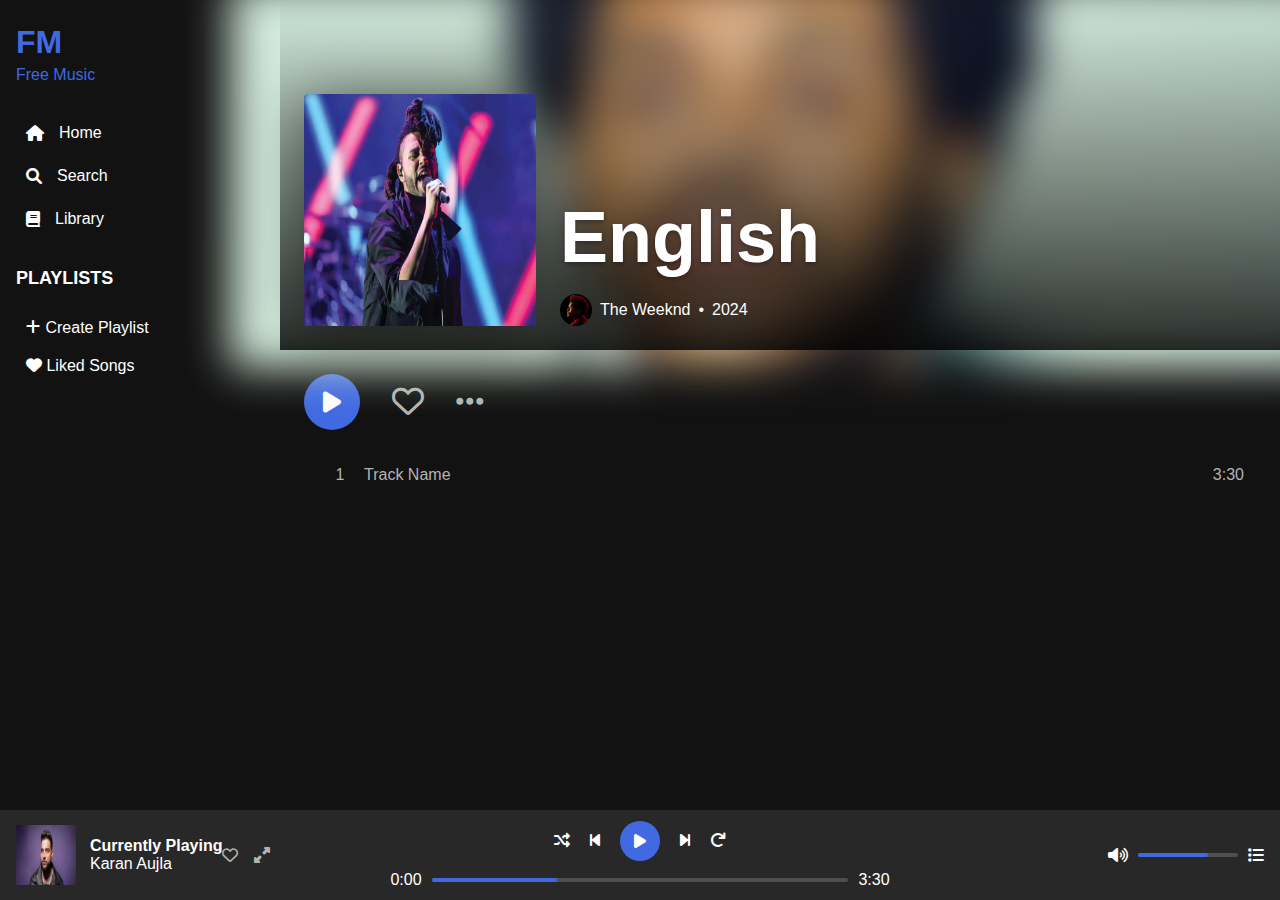
<file: album3.html>
<!DOCTYPE html>
<html lang="en">
<head>
    <meta charset="UTF-8">
    <meta name="viewport" content="width=device-width, initial-scale=1.0">
    <title>FM - Album Details</title>
    <link rel="stylesheet" href="style.css">
    <link rel="stylesheet" href="https://cdnjs.cloudflare.com/ajax/libs/font-awesome/6.0.0/css/all.min.css">
    <style>
        .album-content {
            margin-left: 40px;
            min-height: calc(100vh - 90px);
            background: var(--black);
        }

        .album-hero {
            position: relative;
            height: 350px;
            padding: 24px;
            display: flex;
            align-items: flex-end;
        }

        .album-background {
            position: absolute;
            top: 0;
            left: 0;
            right: 0;
            bottom: 0;
            background-image: url('9.jpg');
            background-size: cover;
            background-position: center;
            filter: blur(20px);
            transform: scale(1.1);
            z-index: 1;
        }

        .album-overlay {
            position: absolute;
            top: 0;
            left: 0;
            right: 0;
            bottom: 0;
            background: linear-gradient(transparent, rgba(0,0,0,0.8));
            z-index: 2;
        }

        .album-content-wrapper {
            position: relative;
            z-index: 3;
            display: flex;
            gap: 24px;
            align-items: flex-end;
            width: 100%;
        }

        .album-cover-large {
            width: 232px;
            height: 232px;
            box-shadow: 0 4px 60px rgba(0,0,0,0.5);
            border-radius: 4px;
        }

        .album-details {
            flex: 1;
        }

        .album-title {
            font-size: 72px;
            font-weight: 700;
            color: var(--text-primary);
            margin-bottom: 16px;
            text-shadow: 0 2px 4px rgba(0,0,0,0.3);
        }

        .album-meta {
            display: flex;
            align-items: center;
            gap: 8px;
            color: var(--text-primary);
        }

        .artist-profile {
            display: flex;
            align-items: center;
            gap: 8px;
        }

        .artist-avatar {
            width: 32px;
            height: 32px;
            border-radius: 50%;
        }

        .album-actions {
            padding: 24px;
            display: flex;
            align-items: center;
            gap: 32px;
        }

        .play-button {
            width: 56px;
            height: 56px;
            border-radius: 50%;
            background-color: var(--royal-blue);
            border: none;
            color: white;
            font-size: 24px;
            cursor: pointer;
            display: flex;
            align-items: center;
            justify-content: center;
        }

        .action-button {
            background: none;
            border: none;
            color: var(--text-secondary);
            font-size: 32px;
            cursor: pointer;
        }

        .tracks-section {
            padding: 0 24px;
        }

        .track-row {
            display: grid;
            grid-template-columns: 48px 1fr auto;
            padding: 12px;
            border-radius: 4px;
            cursor: pointer;
            color: var(--text-secondary);
        }

        .track-row:hover {
            background-color: rgba(255,255,255,0.1);
            color: var(--text-primary);
        }

        .track-number {
            text-align: center;
        }

        .track-title {
            color: inherit;
        }

        .track-duration {
            margin-left: 24px;
        }
    </style>
</head>
<body>
    <div class="container">
        <!-- Sidebar -->
        <div class="sidebar">
            <div class="logo">
                <h1>FM</h1>
                <p>Free Music</p>
            </div>
            
            <div class="nav-menu">
                <div class="menu-item">
                    <i class="fas fa-home"></i>
                    <span>Home</span>
                </div>
                <div class="menu-item">
                    <i class="fas fa-search"></i>
                    <span>Search</span>
                </div>
                <div class="menu-item">
                    <i class="fas fa-book"></i>
                    <span>Library</span>
                </div>
            </div>

            <div class="playlists">
                <h2>PLAYLISTS</h2>
                <div class="playlist-item">
                    <i class="fas fa-plus"></i>
                    <span>Create Playlist</span>
                </div>
                <div class="playlist-item">
                    <i class="fas fa-heart"></i>
                    <span>Liked Songs</span>
                </div>
            </div>
        </div>

        <!-- Album Content -->
         
        <div class="album-content">
            <div class="album-hero">
                <div class="album-background"></div>
                <div class="album-overlay"></div>
                <div class="album-content-wrapper">
                    <img src="7.webp" alt="Album Cover" class="album-cover-large">
                    <div class="album-details">
                        <h1 class="album-title">English</h1>
                        <div class="album-meta">
                            <div class="artist-profile">
                                <img src="8.jpg" alt="Artist" class="artist-avatar">
                                <span class="artist-name">The Weeknd</span>
                            </div>
                            <span>•</span>
                            <span>2024</span>
                        </div>
                    </div>
                </div>
            </div>

            <div class="album-actions">
                <button class="play-button">
                    <i class="fas fa-play"></i>
                </button>
                <button class="action-button">
                    <i class="far fa-heart"></i>
                </button>
                <button class="action-button">
                    <i class="fas fa-ellipsis-h"></i>
                </button>
            </div>

            <div class="tracks-section">
                <!-- Add your tracks here -->
                <div class="track-row">
                    <div class="track-number">1</div>
                    <div class="track-title">Track Name</div>
                    <div class="track-duration">3:30</div>
                </div>
                <!-- Add more tracks as needed -->
            </div>
        </div>
        

        <!-- Player Bar -->
        <div class="player-bar">
            <div class="now-playing">
                <img src="1.webp" alt="Current Track" class="current-track-img">
                <div class="track-info">
                    <h4>Currently Playing</h4>
                    <p>Karan Aujla</p>
                </div>
                <div class="track-actions">
                    <i class="far fa-heart"></i>
                    <i class="fas fa-expand-alt"></i>
                </div>
            </div>

            <div class="player-controls">
                <div class="control-buttons">
                    <button><i class="fas fa-random"></i></button>
                    <button><i class="fas fa-step-backward"></i></button>
                    <button class="play-btn"><i class="fas fa-play"></i></button>
                    <button><i class="fas fa-step-forward"></i></button>
                    <button><i class="fas fa-redo"></i></button>
                </div>
                <div class="progress-bar">
                    <span class="current-time">0:00</span>
                    <div class="progress">
                        <div class="progress-filled"></div>
                    </div>
                    <span class="total-time">3:30</span>
                </div>
            </div>

            <div class="volume-controls">
                <i class="fas fa-volume-up"></i>
                <div class="volume-bar">
                    <div class="volume-filled"></div>
                </div>
                <i class="fas fa-list"></i>
            </div>
        </div>
    </div>
    
</body>
<script>
    document.addEventListener('DOMContentLoaded', function() {
        // Player control variables
        let isPlaying = false;
        let currentVolume = 70;
        let isMuted = false;
        let isShuffleOn = false;
        let isRepeatOn = false;
        let currentTrackIndex = 0;
    
        // Get DOM elements
        const mainPlayButton = document.querySelector('.play-button');
        const playerPlayButton = document.querySelector('.play-btn');
        const volumeBtn = document.querySelector('.fa-volume-up');
        const volumeBar = document.querySelector('.volume-bar');
        const progressBar = document.querySelector('.progress');
        const shuffleBtn = document.querySelector('.fa-random').parentElement;
        const repeatBtn = document.querySelector('.fa-redo').parentElement;
        const prevBtn = document.querySelector('.fa-step-backward').parentElement;
        const nextBtn = document.querySelector('.fa-step-forward').parentElement;
        const likeButtons = document.querySelectorAll('.fa-heart');
        const trackRows = document.querySelectorAll('.track-row');
    
        // Sample tracks data - replace with your actual tracks
        const tracks = [
            { title: "Track 1", duration: "3:30", artist: "Karan Aujla" },
            { title: "Track 2", duration: "4:15", artist: "Karan Aujla" },
            // Add more tracks as needed
        ];
    
        // Main play button functionality
        function togglePlay() {
            isPlaying = !isPlaying;
            const icon = isPlaying ? 'fa-pause' : 'fa-play';
            mainPlayButton.innerHTML = `<i class="fas ${icon}"></i>`;
            playerPlayButton.innerHTML = `<i class="fas ${icon}"></i>`;
            
            if (isPlaying) {
                // Add animation to album cover
                document.querySelector('.album-cover-large').style.animation = 'rotate 20s linear infinite';
            } else {
                document.querySelector('.album-cover-large').style.animation = 'none';
            }
        }
    
        mainPlayButton.addEventListener('click', togglePlay);
        playerPlayButton.addEventListener('click', togglePlay);
    
        // Volume control
        volumeBtn.addEventListener('click', function() {
            isMuted = !isMuted;
            this.className = `fas ${isMuted ? 'fa-volume-mute' : 'fa-volume-up'}`;
            document.querySelector('.volume-filled').style.width = isMuted ? '0%' : `${currentVolume}%`;
        });
    
        volumeBar.addEventListener('click', function(e) {
            const rect = this.getBoundingClientRect();
            const percent = (e.clientX - rect.left) / rect.width;
            currentVolume = Math.floor(percent * 100);
            document.querySelector('.volume-filled').style.width = `${currentVolume}%`;
            
            // Update volume icon based on level
            if (currentVolume === 0) {
                volumeBtn.className = 'fas fa-volume-mute';
            } else if (currentVolume < 50) {
                volumeBtn.className = 'fas fa-volume-down';
            } else {
                volumeBtn.className = 'fas fa-volume-up';
            }
        });
    
        // Progress bar
        progressBar.addEventListener('click', function(e) {
            const rect = this.getBoundingClientRect();
            const percent = (e.clientX - rect.left) / rect.width;
            document.querySelector('.progress-filled').style.width = `${percent * 100}%`;
            
            const totalSeconds = 210; // Example: 3:30 in seconds
            const currentSeconds = Math.floor(percent * totalSeconds);
            document.querySelector('.current-time').textContent = formatTime(currentSeconds);
        });
    
        // Shuffle button
        shuffleBtn.addEventListener('click', function() {
            isShuffleOn = !isShuffleOn;
            this.style.color = isShuffleOn ? 'var(--royal-blue)' : 'var(--text-primary)';
        });
    
        // Repeat button
        repeatBtn.addEventListener('click', function() {
            isRepeatOn = !isRepeatOn;
            this.style.color = isRepeatOn ? 'var(--royal-blue)' : 'var(--text-primary)';
        });
    
        // Previous/Next buttons
        prevBtn.addEventListener('click', function() {
            currentTrackIndex = (currentTrackIndex - 1 + tracks.length) % tracks.length;
            updateTrackInfo(tracks[currentTrackIndex]);
        });
    
        nextBtn.addEventListener('click', function() {
            currentTrackIndex = (currentTrackIndex + 1) % tracks.length;
            updateTrackInfo(tracks[currentTrackIndex]);
        });
    
        // Like buttons
        likeButtons.forEach(button => {
            button.addEventListener('click', function(e) {
                e.stopPropagation();
                this.classList.toggle('far');
                this.classList.toggle('fas');
                if (this.classList.contains('fas')) {
                    this.style.color = '#1ed760'; // Spotify green color
                } else {
                    this.style.color = 'var(--text-secondary)';
                }
            });
        });
    
        // Track rows
        trackRows.forEach((row, index) => {
            row.addEventListener('click', function() {
                currentTrackIndex = index;
                updateTrackInfo(tracks[index]);
                if (!isPlaying) {
                    togglePlay();
                }
            });
    
            // Add hover effect to show play icon
            row.addEventListener('mouseenter', function() {
                const numberDiv = this.querySelector('.track-number');
                numberDiv.innerHTML = '<i class="fas fa-play"></i>';
            });
    
            row.addEventListener('mouseleave', function() {
                const numberDiv = this.querySelector('.track-number');
                numberDiv.textContent = index + 1;
            });
        });
    
        // Helper functions
        function formatTime(seconds) {
            const minutes = Math.floor(seconds / 60);
            const remainingSeconds = seconds % 60;
            return `${minutes}:${remainingSeconds.toString().padStart(2, '0')}`;
        }
    
        function updateTrackInfo(track) {
            const nowPlayingTitle = document.querySelector('.now-playing .track-info h4');
            const nowPlayingArtist = document.querySelector('.now-playing .track-info p');
            
            nowPlayingTitle.textContent = track.title;
            nowPlayingArtist.textContent = track.artist;
    
            // Reset progress bar
            document.querySelector('.progress-filled').style.width = '0%';
            document.querySelector('.current-time').textContent = '0:00';
            document.querySelector('.total-time').textContent = track.duration;
    
            // Highlight current track in the list
            trackRows.forEach((row, index) => {
                row.style.color = index === currentTrackIndex ? 'var(--royal-blue)' : 'var(--text-secondary)';
            });
        }
    
        // Add keyboard controls
        document.addEventListener('keydown', function(e) {
            switch(e.code) {
                case 'Space':
                    e.preventDefault();
                    togglePlay();
                    break;
                case 'ArrowRight':
                    nextBtn.click();
                    break;
                case 'ArrowLeft':
                    prevBtn.click();
                    break;
                case 'ArrowUp':
                    currentVolume = Math.min(100, currentVolume + 10);
                    document.querySelector('.volume-filled').style.width = `${currentVolume}%`;
                    break;
                case 'ArrowDown':
                    currentVolume = Math.max(0, currentVolume - 10);
                    document.querySelector('.volume-filled').style.width = `${currentVolume}%`;
                    break;
            }
        });
    
        // Add animations
        document.querySelector('.album-cover-large').style.transition = 'transform 0.3s ease';
        document.querySelectorAll('button').forEach(button => {
            button.addEventListener('click', function() {
                this.style.transform = 'scale(0.95)';
                setTimeout(() => {
                    this.style.transform = 'scale(1)';
                }, 100);
            });
        });
    });
    
// Add this to your existing DOMContentLoaded event listener

// Navigation Functions
document.addEventListener('DOMContentLoaded', function() {
    // Get all navigation buttons
    const homeBtn = document.querySelector('.nav-menu .menu-item:nth-child(1)');
    const searchBtn = document.querySelector('.nav-menu .menu-item:nth-child(2)');
    const libraryBtn = document.querySelector('.nav-menu .menu-item:nth-child(3)');
    const createPlaylistBtn = document.querySelector('.playlist-item:nth-child(1)');
    const likedSongsBtn = document.querySelector('.playlist-item:nth-child(2)');

    // Navigation with animation
    function navigateWithAnimation(url) {
        // Add fade-out animation to current page
        document.querySelector('.album-content').style.animation = 'fadeOut 0.3s ease-out';
        
        // Wait for animation to complete before navigating
        setTimeout(() => {
            window.location.href = url;
        }, 300);
    }

    // Home button click
    homeBtn.addEventListener('click', function() {
        navigateWithAnimation('index.html');
    });

    // Search button click
    searchBtn.addEventListener('click', function() {
        navigateWithAnimation('search.html');
    });

    // Library button click
    libraryBtn.addEventListener('click', function() {
        navigateWithAnimation('library.html');
    });

    // Create Playlist click
    createPlaylistBtn.addEventListener('click', function() {
        navigateWithAnimation('create-playlist.html');
    });

    // Liked Songs click
    likedSongsBtn.addEventListener('click', function() {
        navigateWithAnimation('liked-songs.html');
    });

    // Add active state to current page
    function setActiveMenuItem() {
        // Remove active class from all menu items
        document.querySelectorAll('.nav-menu .menu-item').forEach(item => {
            item.classList.remove('active');
        });

        // Add active class based on current page
        const currentPage = window.location.pathname.split('/').pop();
        switch(currentPage) {
            case 'index.html':
                homeBtn.classList.add('active');
                break;
            case 'search.html':
                searchBtn.classList.add('active');
                break;
            case 'library.html':
                libraryBtn.classList.add('active');
                break;
        }
    }

    // Call setActiveMenuItem on page load
    setActiveMenuItem();

    // Add hover effects to menu items
    document.querySelectorAll('.nav-menu .menu-item, .playlist-item').forEach(item => {
        item.addEventListener('mouseenter', function() {
            this.style.color = 'var(--text-primary)';
            this.style.transform = 'scale(1.02)';
        });

        item.addEventListener('mouseleave', function() {
            if (!this.classList.contains('active')) {
                this.style.color = 'var(--text-secondary)';
            }
            this.style.transform = 'scale(1)';
        });

        item.addEventListener('click', function() {
            // Add click animation
            this.style.transform = 'scale(0.98)';
            setTimeout(() => {
                this.style.transform = 'scale(1)';
            }, 100);
        });
    });
});

// Add these animations to your CSS
document.head.insertAdjacentHTML('beforeend', `

`);

// Add this HTML for the loading indicator
document.body.insertAdjacentHTML('beforeend', `
<div class="loading-indicator">
    <div class="spinner"></div>
</div>
<div class="page-transition"></div>
`);

// Enhanced navigation function with loading state
function navigateWithAnimation(url) {
    // Show loading indicator and transition overlay
    document.querySelector('.loading-indicator').classList.add('active');
    document.querySelector('.page-transition').classList.add('active');

    // Add fade-out animation to current page
    document.querySelector('.album-content').style.animation = 'fadeOut 0.3s ease-out';

    // Save current scroll position
    sessionStorage.setItem('scrollPosition', window.scrollY);

    // Wait for animation and show loading briefly
    setTimeout(() => {
        // Navigate to new page
        window.location.href = url;
    }, 300);
}

// Restore scroll position on new page load
window.addEventListener('load', function() {
    const scrollPosition = sessionStorage.getItem('scrollPosition');
    if (scrollPosition) {
        window.scrollTo(0, parseInt(scrollPosition));
        sessionStorage.removeItem('scrollPosition');
    }

    // Add fade-in animation to new page
    document.querySelector('.album-content').style.animation = 'fadeIn 0.3s ease-out';
});

// Add keyboard shortcuts for navigation
document.addEventListener('keydown', function(e) {
    if (e.altKey) {
        switch(e.key) {
            case 'h':
                navigateWithAnimation('index.html');
                break;
            case 's':
                navigateWithAnimation('search.html');
                break;
            case 'l':
                navigateWithAnimation('library.html');
                break;
        }
    }
});

    </script>
    
    <!-- Add these animations to your style section -->
    <style>
    @keyframes rotate {
        from { transform: rotate(0deg); }
        to { transform: rotate(360deg); }
    }
    
    .track-row.playing {
        color: var(--royal-blue) !important;
        background-color: rgba(255,255,255,0.1);
    }
    
    .track-row .fa-play {
        font-size: 14px;
    }
    
    button {
        transition: transform 0.1s ease;
    }
    
    .volume-filled, .progress-filled {
        transition: width 0.1s ease;
    }
    
    @keyframes fadeOut {
        from {
            opacity: 1;
            transform: translateY(0);
        }
        to {
            opacity: 0;
            transform: translateY(-20px);
        }
    }

    @keyframes fadeIn {
        from {
            opacity: 0;
            transform: translateY(20px);
        }
        to {
            opacity: 1;
            transform: translateY(0);
        }
    }

    .nav-menu .menu-item,
    .playlist-item {
        transition: color 0.3s ease, transform 0.2s ease;
    }

    .nav-menu .menu-item.active {
        color: var(--text-primary);
        font-weight: 600;
    }

    .nav-menu .menu-item:hover,
    .playlist-item:hover {
        color: var(--text-primary);
    }

    /* Add loading indicator */
    .loading-indicator {
        position: fixed;
        top: 50%;
        left: 50%;
        transform: translate(-50%, -50%);
        display: none;
        z-index: 1000;
    }

    .loading-indicator.active {
        display: block;
    }

    /* Add navigation transition overlay */
    .page-transition {
        position: fixed;
        top: 0;
        left: 0;
        right: 0;
        bottom: 0;
        background-color: rgba(0, 0, 0, 0.5);
        z-index: 999;
        opacity: 0;
        pointer-events: none;
        transition: opacity 0.3s ease;
    }

    .page-transition.active {
        opacity: 1;
        pointer-events: auto;
    }

    </style>
</html>
</file>
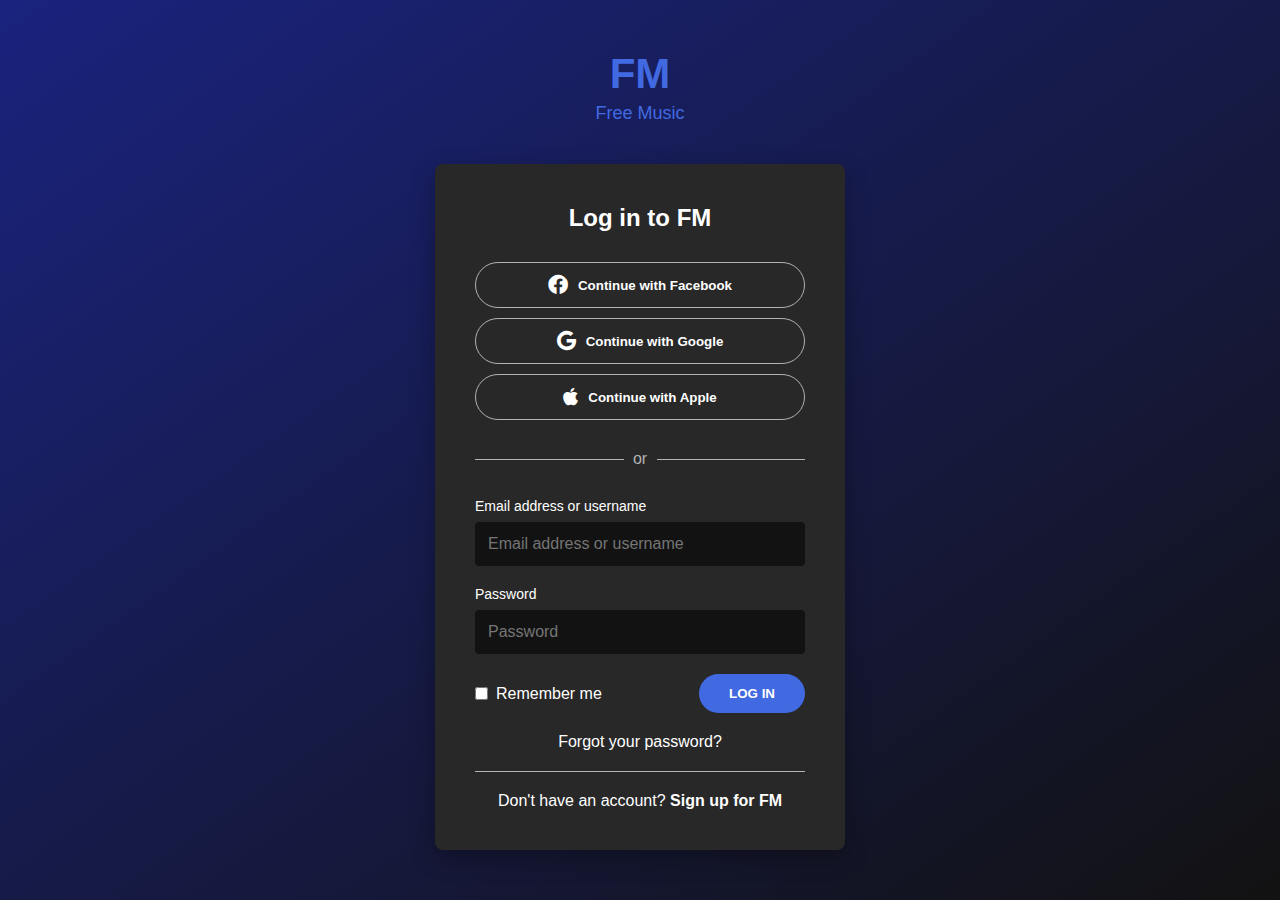
<file: library.html>
<!DOCTYPE html>
<html lang="en">
<head>
    <meta charset="UTF-8">
    <meta name="viewport" content="width=device-width, initial-scale=1.0">
    <title>FM - Your Library</title>
    <link rel="stylesheet" href="style.css">
    <link rel="stylesheet" href="https://cdnjs.cloudflare.com/ajax/libs/font-awesome/6.0.0/css/all.min.css">
    <style>
        .library-content {
            padding: 24px;
            margin-left: 40px; /* Match sidebar width */
            width: calc(100% - 240px); /* Adjust width accounting for sidebar */
        }

        .library-header {
            margin-bottom: 32px;
        }

        .library-tabs {
            display: flex;
            gap: 16px;
            margin-bottom: 32px;
        }

        .tab {
            padding: 8px 16px;
            border-radius: 20px;
            cursor: pointer;
            transition: all 0.3s ease;
            background-color: var(--light-black);
        }

        .tab.active {
            background-color: var(--royal-blue);
        }

        .library-grid {
            display: grid;
            grid-template-columns: repeat(auto-fill, minmax(200px, 1fr));
            gap: 24px;
        }

        .library-item {
            background-color: var(--light-black);
            padding: 16px;
            border-radius: 8px;
            cursor: pointer;
            transition: background-color 0.3s ease;
        }

        .library-item:hover {
            background-color: #333;
        }

        .library-item img {
            width: 100%;
            aspect-ratio: 1;
            border-radius: 4px;
            margin-bottom: 12px;
        }

        .filter-bar {
            display: flex;
            justify-content: space-between;
            align-items: center;
            margin-bottom: 24px;
        }

        .sort-options {
            display: flex;
            gap: 16px;
        }

        .sort-button {
            padding: 8px 16px;
            border-radius: 20px;
            background-color: var(--light-black);
            border: none;
            color: var(--text-primary);
            cursor: pointer;
        }
    </style>
</head>
<body>
    <div class="container">
        <!-- Sidebar -->
        <div class="sidebar">
            <div class="logo">
                <h1>FM</h1>
                <p>Free Music</p>
            </div>
            
            <div class="nav-menu">
                <div class="menu-item active" onclick="navigateTo('index.html')">
                    <i class="fas fa-home"></i>
                    <span>Home</span>
                </div>
                <div class="menu-item" onclick="navigateTo('search.html')">
                    <i class="fas fa-search"></i>
                    <span>Search</span>
                </div>
                <div class="menu-item" onclick="navigateTo('library.html')">
                    <i class="fas fa-book"></i>
                    <span>Library</span>
                </div>
                <div class="menu-item" onclick="logout()">
                    <i class="fas fa-sign-out-alt"></i>
                    <span>Logout</span>
                </div>
            </div>

            <div class="playlists">
                <h2>PLAYLISTS</h2>
                <div class="playlist-item">
                    <i class="fas fa-plus"></i>
                    <span>Create Playlist</span>
                </div>
                <div class="playlist-item">
                    <i class="fas fa-heart"></i>
                    <span>Liked Songs</span>
                </div>
            </div>
        </div>
        <!-- Main Library Content -->
        <div class="main-content">
            <div class="library-content">
                <div class="library-header">
                    <h1>Your Library</h1>
                </div>

                <div class="library-tabs">
                    <div class="tab active">Playlists</div>
                    <div class="tab">Albums</div>
                    <div class="tab">Artists</div>
                    <div class="tab">Downloaded</div>
                </div>

                <div class="filter-bar">
                    <div class="sort-options">
                        <button class="sort-button">
                            <i class="fas fa-sort"></i> Recently Added
                        </button>
                        
                    </div>
                </div>

                <div class="library-grid">
                    <div class="library-item">
                        <img src="https://via.placeholder.com/200" alt="Playlist">
                        <h3>Liked Songs</h3>
                        <p>Playlist • 123 songs</p>
                    </div>
                    <div class="library-item">
                        <img src="https://via.placeholder.com/200" alt="Playlist">
                        <h3>My Playlist #1</h3>
                        <p>Playlist • 45 songs</p>
                    </div>
                    <!-- Add more library items as needed -->
                </div>
            </div>
        </div>

        <div class="player-bar">
            <div class="now-playing">
                <img src="https://via.placeholder.com/56" alt="Current Track">
                <div class="track-info">
                    <h4>Currently Playing</h4>
                    <p>Artist Name</p>
                </div>
                <div class="track-actions">
                    <i class="far fa-heart"></i>
                    <i class="fas fa-expand-alt"></i>
                </div>
            </div>

            <div class="player-controls">
                <div class="control-buttons">
                    <button><i class="fas fa-random"></i></button>
                    <button><i class="fas fa-step-backward"></i></button>
                    <button class="play-btn"><i class="fas fa-play"></i></button>
                    <button><i class="fas fa-step-forward"></i></button>
                    <button><i class="fas fa-redo"></i></button>
                </div>
                <div class="progress-bar">
                    <span class="current-time">0:00</span>
                    <div class="progress">
                        <div class="progress-filled"></div>
                    </div>
                    <span class="total-time">3:30</span>
                </div>
            </div>

            <div class="volume-controls">
                <i class="fas fa-volume-up"></i>
                <div class="volume-bar">
                    <div class="volume-filled"></div>
                </div>
                <i class="fas fa-list"></i>
            </div>
        </div>
    </div>
    </div>

    <script>
        // Tab switching functionality
        document.querySelectorAll('.tab').forEach(tab => {
            tab.addEventListener('click', function() {
                document.querySelectorAll('.tab').forEach(t => t.classList.remove('active'));
                this.classList.add('active');
                // Add logic to switch content based on selected tab
            });
        });
        
        // Your existing JavaScript code here
        
        // Add navigation function
        function navigateTo(page) {
            document.querySelector('.container').style.animation = 'slideLeft 0.5s ease-out';
            setTimeout(() => {
                window.location.href = page;
            }, 400);
        }

        document.addEventListener('DOMContentLoaded', function() {
            // Your existing DOMContentLoaded code here
            
            // Check login status
            const isLoggedIn = sessionStorage.getItem('isLoggedIn');
            if (!isLoggedIn) {
                window.location.href = 'login.html';
            }

            // Update active menu item
            const currentPage = window.location.pathname.split('/').pop();
            document.querySelectorAll('.menu-item').forEach(item => {
                item.classList.remove('active');
                if (item.getAttribute('onclick').includes(currentPage)) {
                    item.classList.add('active');
                }
            });

            // Rest of your existing initialization code...
        });
        document.addEventListener('DOMContentLoaded', function() {
    // Play button toggle
    const playBtn = document.querySelector('.play-btn');
    let isPlaying = false;

    playBtn.addEventListener('click', function() {
        isPlaying = !isPlaying;
        playBtn.innerHTML = isPlaying ? 
            '<i class="fas fa-pause"></i>' : 
            '<i class="fas fa-play"></i>';
    });

    // Menu item selection
    const menuItems = document.querySelectorAll('.menu-item');
    menuItems.forEach(item => {
        item.addEventListener('click', function() {
            menuItems.forEach(i => i.classList.remove('active'));
            this.classList.add('active');
        });
    });

    // Progress bar interaction
    const progress = document.querySelector('.progress');
    progress.addEventListener('click', function(e) {
        const progressBar = this.getBoundingClientRect();
        const percent = (e.clientX - progressBar.left) / progressBar.width;
        document.querySelector('.progress-filled').style.width = percent * 100 + '%';
    });

    // Volume bar interaction
    const volume = document.querySelector('.volume-bar');
    volume.addEventListener('click', function(e) {
        const volumeBar = this.getBoundingClientRect();
        const percent = (e.clientX - volumeBar.left) / volumeBar.width;
        document.querySelector('.volume-filled').style.width = percent * 100 + '%';
    });
});
// Add this to your existing script.js or create a new script tag in index.html
document.addEventListener('DOMContentLoaded', function() {
    // Check if user is logged in (you can modify this logic based on your needs)
    const isLoggedIn = sessionStorage.getItem('isLoggedIn');
    
    if (!isLoggedIn) {
        window.location.href = 'login.html';
    }
});

// Add this to your login page's handleLogin function
function handleLogin(event) {
    event.preventDefault();
    
    // Store login state (you can modify this based on your actual authentication logic)
    sessionStorage.setItem('isLoggedIn', 'true');
    
    // Add slide-up animation
    document.querySelector('.login-container').style.animation = 'slideUp 0.8s ease-in-out reverse';
    
    // Wait for animation to complete before redirecting
    setTimeout(() => {
        window.location.href = 'index.html';
    }, 700);
}
const audio = new Audio();
let isPlaying = false;
let isShuffle = false;
let isRepeat = false;
let currentTrackIndex = 0;

const tracks = [
    { src: "song1.mp3", title: "Song Name 1", artist: "Artist 1" },
    { src: "song2.mp3", title: "Song Name 2", artist: "Artist 2" },
    { src: "song3.mp3", title: "Song Name 3", artist: "Artist 3" }
];

document.querySelector(".play-btn").addEventListener("click", togglePlay);
document.querySelector(".fa-step-forward").addEventListener("click", nextTrack);
document.querySelector(".fa-step-backward").addEventListener("click", prevTrack);
document.querySelector(".fa-random").addEventListener("click", toggleShuffle);
document.querySelector(".fa-redo").addEventListener("click", toggleRepeat);

audio.addEventListener("ended", () => {
    if (isRepeat) {
        playTrack(currentTrackIndex);
    } else {
        nextTrack();
    }
});

function togglePlay() {
    if (isPlaying) {
        audio.pause();
    } else {
        audio.play();
    }
    isPlaying = !isPlaying;
    document.querySelector(".play-btn i").classList.toggle("fa-play");
    document.querySelector(".play-btn i").classList.toggle("fa-pause");
}

function playTrack(index) {
    currentTrackIndex = index;
    audio.src = tracks[index].src;
    audio.play();
    isPlaying = true;
    document.querySelector(".play-btn i").classList.replace("fa-play", "fa-pause");
    document.querySelector(".now-playing h4").textContent = tracks[index].title;
    document.querySelector(".now-playing p").textContent = tracks[index].artist;
}

function nextTrack() {
    if (isShuffle) {
        currentTrackIndex = Math.floor(Math.random() * tracks.length);
    } else {
        currentTrackIndex = (currentTrackIndex + 1) % tracks.length;
    }
    playTrack(currentTrackIndex);
}

function prevTrack() {
    currentTrackIndex = (currentTrackIndex - 1 + tracks.length) % tracks.length;
    playTrack(currentTrackIndex);
}

function toggleShuffle() {
    isShuffle = !isShuffle;
    document.querySelector(".fa-random").classList.toggle("active", isShuffle);
}

function toggleRepeat() {
    isRepeat = !isRepeat;
    document.querySelector(".fa-redo").classList.toggle("active", isRepeat);
}
document.addEventListener('DOMContentLoaded', function () {
    // Player control variables
    let isPlaying = false;
    let currentVolume = 70;
    let isMuted = false;
    let isShuffleOn = false;
    let isRepeatOn = false;
    let currentTrackIndex = 0;

    // Get DOM elements
    const playerPlayButton = document.querySelector('.play-btn i'); // Play button inside player
    const volumeBtn = document.querySelector('.fa-volume-up');
    const volumeBar = document.querySelector('.volume-bar');
    const progressBar = document.querySelector('.progress');
    const shuffleBtn = document.querySelector('.fa-random');
    const repeatBtn = document.querySelector('.fa-redo');
    const prevBtn = document.querySelector('.fa-step-backward');
    const nextBtn = document.querySelector('.fa-step-forward');
    const likeButtons = document.querySelectorAll('.fa-heart');

    // Sample tracks data - replace with your actual tracks
    const tracks = [
        { title: "Track 1", duration: "3:30", artist: "Karan Aujla" },
        { title: "Track 2", duration: "4:15", artist: "Karan Aujla" }
    ];

    // Function to toggle play/pause
    function togglePlay() {
        isPlaying = !isPlaying;
        playerPlayButton.classList.toggle("fa-play", !isPlaying);
        playerPlayButton.classList.toggle("fa-pause", isPlaying);
    }

    // Attach event listener for play button
    playerPlayButton.addEventListener('click', togglePlay);

    // Volume control
    volumeBtn.addEventListener('click', function () {
        isMuted = !isMuted;
        this.className = `fas ${isMuted ? 'fa-volume-mute' : 'fa-volume-up'}`;
        document.querySelector('.volume-filled').style.width = isMuted ? '0%' : `${currentVolume}%`;
    });

    volumeBar.addEventListener('click', function (e) {
        const rect = this.getBoundingClientRect();
        const percent = (e.clientX - rect.left) / rect.width;
        currentVolume = Math.floor(percent * 100);
        document.querySelector('.volume-filled').style.width = `${currentVolume}%`;

        // Update volume icon based on level
        if (currentVolume === 0) {
            volumeBtn.className = 'fas fa-volume-mute';
        } else if (currentVolume < 50) {
            volumeBtn.className = 'fas fa-volume-down';
        } else {
            volumeBtn.className = 'fas fa-volume-up';
        }
    });

    // Progress bar click event
    progressBar.addEventListener('click', function (e) {
        const rect = this.getBoundingClientRect();
        const percent = (e.clientX - rect.left) / rect.width;
        document.querySelector('.progress-filled').style.width = `${percent * 100}%`;
    });

    // Shuffle button
    shuffleBtn.addEventListener('click', function () {
        isShuffleOn = !isShuffleOn;
        shuffleBtn.style.color = isShuffleOn ? 'var(--royal-blue)' : 'var(--text-primary)';
    });

    // Repeat button
    repeatBtn.addEventListener('click', function () {
        isRepeatOn = !isRepeatOn;
        repeatBtn.style.color = isRepeatOn ? 'var(--royal-blue)' : 'var(--text-primary)';
    });

    // Update track info function
    function updateTrackInfo(track) {
        document.querySelector('.now-playing h4').textContent = track.title;
        document.querySelector('.now-playing p').textContent = track.artist;
    }

    // Previous track
    prevBtn.addEventListener('click', function () {
        currentTrackIndex = (currentTrackIndex - 1 + tracks.length) % tracks.length;
        updateTrackInfo(tracks[currentTrackIndex]);
    });

    // Next track
    nextBtn.addEventListener('click', function () {
        currentTrackIndex = (currentTrackIndex + 1) % tracks.length;
        updateTrackInfo(tracks[currentTrackIndex]);
    });

    // Like button functionality
    likeButtons.forEach(button => {
        button.addEventListener('click', function (e) {
            e.stopPropagation();
            this.classList.toggle('far');
            this.classList.toggle('fas');
            this.style.color = this.classList.contains('fas') ? '#1ed760' : 'var(--text-secondary)';
        });
    });
});



           
    </script>
</body>
</html>
</file>
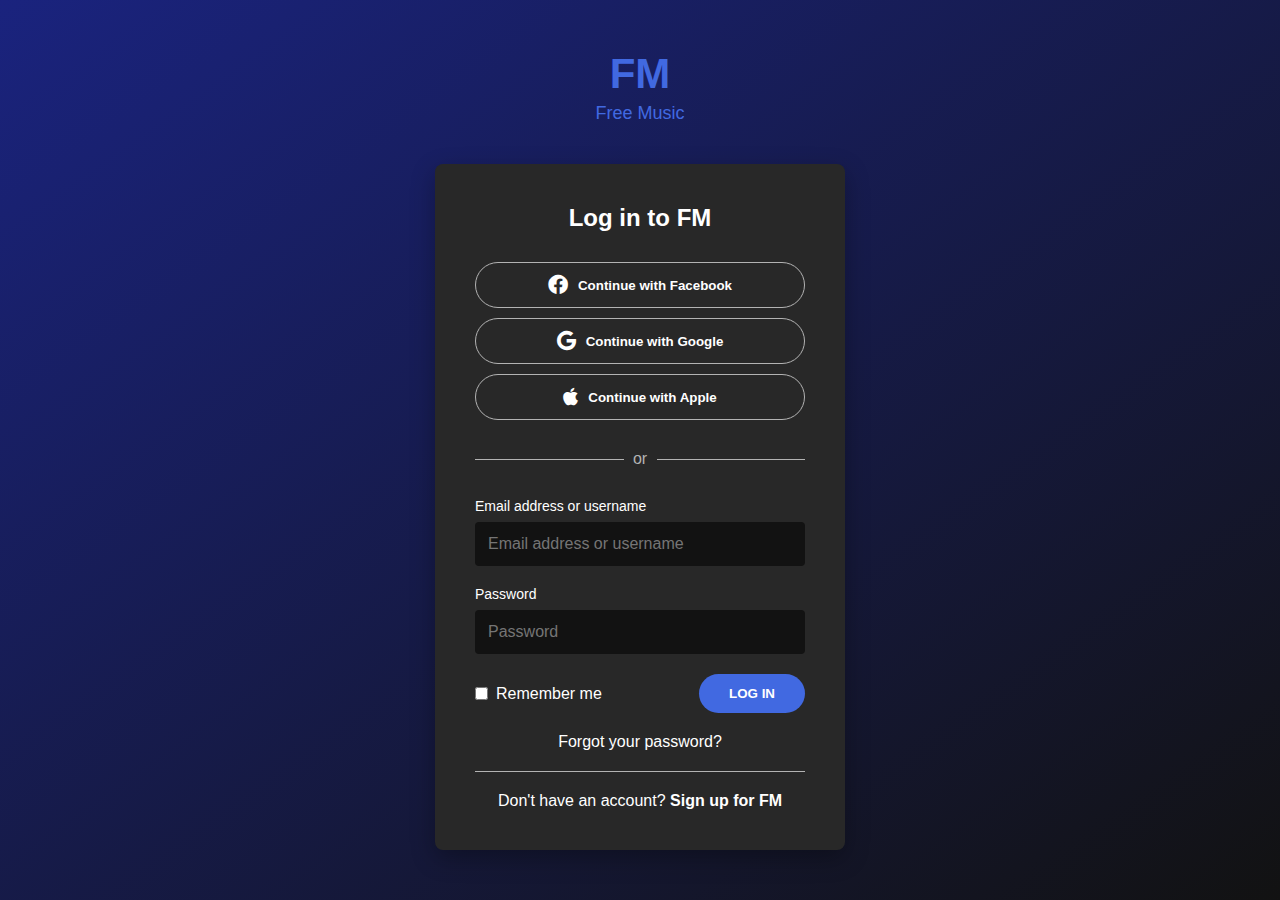
<file: login.html>
<!DOCTYPE html>
<html lang="en">
<head>
    <meta charset="UTF-8">
    <meta name="viewport" content="width=device-width, initial-scale=1.0">
    <title>FM - Login</title>
    <link rel="stylesheet" href="login.css">
    <link rel="stylesheet" href="https://cdnjs.cloudflare.com/ajax/libs/font-awesome/6.0.0/css/all.min.css">
</head>
<body>
    <div class="login-container">
        <header>
            <div class="logo">
                <h1>FM</h1>
                <p>Free Music</p>
            </div>
        </header>

        <main class="login-content">
            <h2>Log in to FM</h2>
            
            <div class="social-login">
                <button class="social-btn facebook">
                    <i class="fab fa-facebook"></i>
                    Continue with Facebook
                </button>
                <button class="social-btn google">
                    <i class="fab fa-google"></i>
                    Continue with Google
                </button>
                <button class="social-btn apple">
                    <i class="fab fa-apple"></i>
                    Continue with Apple
                </button>
            </div>

            <div class="divider">
                <span>or</span>
            </div>

            <form class="login-form" onsubmit="handleLogin(event)">
                <div class="form-group">
                    <label for="email">Email address or username</label>
                    <input type="text" id="email" placeholder="Email address or username" required>
                </div>

                <div class="form-group">
                    <label for="password">Password</label>
                    <input type="password" id="password" placeholder="Password" required>
                </div>

                <div class="form-options">
                    <label class="remember-me">
                        <input type="checkbox">
                        <span>Remember me</span>
                    </label>
                    <button type="submit" class="login-btn">LOG IN</button>
                </div>

                <a href="#" class="forgot-password">Forgot your password?</a>
            </form>

            <div class="signup-link">
                <p>Don't have an account? <a href="#">Sign up for FM</a></p>
            </div>
        </main>
    </div>

    <script>
        // Check if user is already logged in
        document.addEventListener('DOMContentLoaded', function() {
            const isLoggedIn = sessionStorage.getItem('isLoggedIn');
            if (isLoggedIn) {
                window.location.href = 'index.html';
            }
        });

        function handleLogin(event) {
            event.preventDefault();
            
            // Basic form validation
            const email = document.getElementById('email').value;
            const password = document.getElementById('password').value;
            
            if (email && password) {
                // Store login state
                sessionStorage.setItem('isLoggedIn', 'true');
                
                // Add slide-up animation
                document.querySelector('.login-container').style.animation = 'slideUp 0.8s ease-in-out reverse';
                
                // Wait for animation to complete before redirecting
                setTimeout(() => {
                    window.location.href = 'index.html';
                }, 700);
            }
        }
        
    </script>
</body>
</html>
</file>
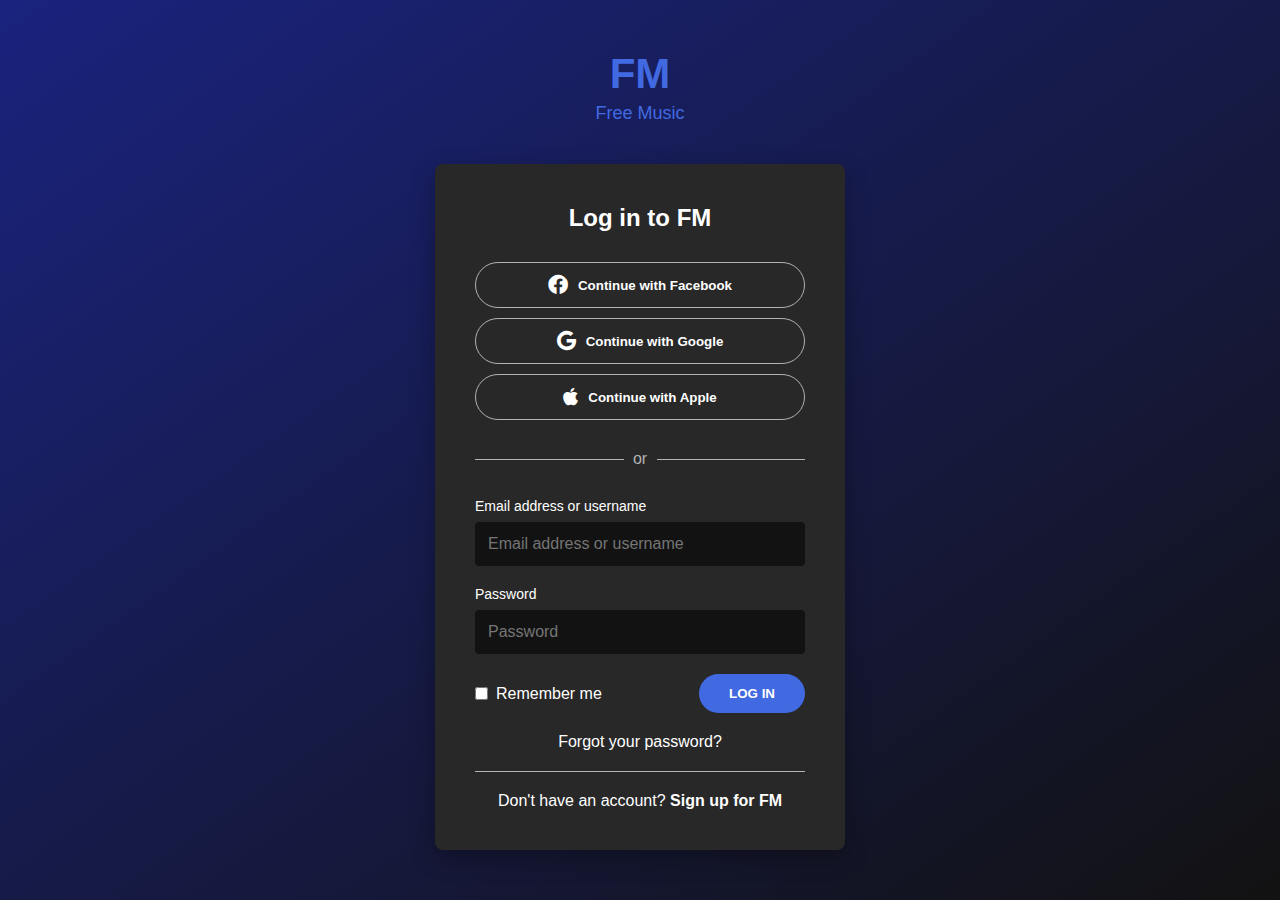
<file: search.html>
<!DOCTYPE html>
<html lang="en">
<head>
    <meta charset="UTF-8">
    <meta name="viewport" content="width=device-width, initial-scale=1.0">
    <title>FM - Search</title>
    <link rel="stylesheet" href="style.css">
    <link rel="stylesheet" href="https://cdnjs.cloudflare.com/ajax/libs/font-awesome/6.0.0/css/all.min.css">
    <style>
        .search-content {
            padding: 24px;
            margin-left: 40px; /* Match sidebar width */
            width: calc(100% - 240px); /* Adjust width accounting for sidebar */
        }

        .search-header {
            margin-bottom: 32px;
        }

        .search-header input {
            width: 100%;
            padding: 14px 20px;
            border-radius: 24px;
            border: none;
            background-color: var(--light-black);
            color: var(--text-primary);
            font-size: 16px;
        }

        .genres-grid {
            display: grid;
            grid-template-columns: repeat(auto-fill, minmax(180px, 1fr));
            gap: 24px;
            margin-top: 24px;
        }

        .genre-card {
            background: linear-gradient(45deg, var(--royal-blue), var(--dark-blue));
            padding: 20px;
            border-radius: 8px;
            cursor: pointer;
            transition: transform 0.3s ease;
            min-height: 180px;
            display: flex;
            align-items: flex-end;
        }

        .genre-card:hover {
            transform: scale(1.05);
        }

        .search-results {
            margin-top: 40px;
        }

        .result-section {
            margin-bottom: 32px;
        }

        .result-grid {
            display: grid;
            grid-template-columns: repeat(auto-fill, minmax(200px, 1fr));
            gap: 24px;
            margin-top: 16px;
        }
        @keyframes slideLeft {
    0% { transform: translateX(0); opacity: 1; }
    100% { transform: translateX(-100%); opacity: 0; }
}

@keyframes slideRight {
    0% { transform: translateX(100%); opacity: 0; }
    100% { transform: translateX(0); opacity: 1; }
}

.nav-btn {
    background: none;
    border: none;
    font-size: 24px;
    cursor: pointer;
    color: var(--text-primary);
    transition: transform 0.3s ease, color 0.3s ease;
}

.nav-btn:hover {
    transform: scale(1.1);
    color: var(--royal-blue);
}

    </style>
</head>
<body>
    <div class="container">
        <!-- Sidebar -->
        <div class="sidebar">
            <div class="logo">
                <h1>FM</h1>
                <p>Free Music</p>
            </div>
            
            
            <div class="nav-menu">
                <div class="menu-item active" onclick="navigateTo('index.html')">
                    <i class="fas fa-home"></i>
                    <span>Home</span>
                </div>
                <div class="menu-item" onclick="navigateTo('search.html')">
                    <i class="fas fa-search"></i>
                    <span>Search</span>
                </div>
                <div class="menu-item" onclick="navigateTo('library.html')">
                    <i class="fas fa-book"></i>
                    <span>Library</span>
                </div>
                <div class="menu-item" onclick="logout()">
                    <i class="fas fa-sign-out-alt"></i>
                    <span>Logout</span>
                </div>
            </div>

            <div class="playlists">
                <h2>PLAYLISTS</h2>
                <div class="playlist-item">
                    <i class="fas fa-plus"></i>
                    <span>Create Playlist</span>
                </div>
                <div class="playlist-item">
                    <i class="fas fa-heart"></i>
                    <span>Liked Songs</span>
                </div>
            </div>
        </div>

        <!-- Main Search Content -->
        
        <div class="main-content">
            
            <div class="search-content">
                <div class="search-header">
                    <h1>Search</h1>
                    <div class="search-bar">
                        <i class="fas fa-search"></i>
                        <input type="text" placeholder="What do you want to listen to?" autofocus>
                    </div>
                </div>

                <div class="browse-section">
                    <h2>Browse All</h2>
                    <div class="genres-grid">
                        <div class="genre-card">
                            <h3>Pop</h3>
                        </div>
                        <div class="genre-card">
                            <h3>Hip-Hop</h3>
                        </div>
                        <div class="genre-card">
                            <h3>Rock</h3>
                        </div>
                        <div class="genre-card">
                            <h3>Electronic</h3>
                        </div>
                        <div class="genre-card">
                            <h3>Jazz</h3>
                        </div>
                        <div class="genre-card">
                            <h3>Classical</h3>
                        </div>
                    </div>
                </div>

                <div class="search-results" style="display: none;">
                    <div class="result-section">
                        <h2>Top Results</h2>
                        <div class="result-grid">
                            <!-- Results will be populated by JavaScript -->
                        </div>
                    </div>
                </div>
            </div>
        </div>

        <div class="player-bar">
            <div class="now-playing">
                <img src="https://via.placeholder.com/56" alt="Current Track">
                <div class="track-info">
                    <h4>Currently Playing</h4>
                    <p>Artist Name</p>
                </div>
                <div class="track-actions">
                    <i class="far fa-heart"></i>
                    <i class="fas fa-expand-alt"></i>
                </div>
            </div>

            <div class="player-controls">
                <div class="control-buttons">
                    <button><i class="fas fa-random"></i></button>
                    <button><i class="fas fa-step-backward"></i></button>
                    <button class="play-btn"><i class="fas fa-play"></i></button>
                    <button><i class="fas fa-step-forward"></i></button>
                    <button><i class="fas fa-redo"></i></button>
                </div>
                <div class="progress-bar">
                    <span class="current-time">0:00</span>
                    <div class="progress">
                        <div class="progress-filled"></div>
                    </div>
                    <span class="total-time">3:30</span>
                </div>
            </div>

            <div class="volume-controls">
                <i class="fas fa-volume-up"></i>
                <div class="volume-bar">
                    <div class="volume-filled"></div>
                </div>
                <i class="fas fa-list"></i>
            </div>
        </div>
    </div>
        </div>
    </div>
    
   
    
    <script>
        // Your existing JavaScript code here
        
        // Add navigation function
        function navigateTo(page) {
            document.querySelector('.container').style.animation = 'slideLeft 0.5s ease-out';
            setTimeout(() => {
                window.location.href = page;
            }, 400);
        }

        document.addEventListener('DOMContentLoaded', function() {
            // Your existing DOMContentLoaded code here
            
            // Check login status
            const isLoggedIn = sessionStorage.getItem('isLoggedIn');
            if (!isLoggedIn) {
                window.location.href = 'login.html';
            }

            // Update active menu item
            const currentPage = window.location.pathname.split('/').pop();
            document.querySelectorAll('.menu-item').forEach(item => {
                item.classList.remove('active');
                if (item.getAttribute('onclick').includes(currentPage)) {
                    item.classList.add('active');
                }
            });

            // Rest of your existing initialization code...
        });
        document.addEventListener('DOMContentLoaded', function() {
    // Play button toggle
    const playBtn = document.querySelector('.play-btn');
    let isPlaying = false;

    playBtn.addEventListener('click', function() {
        isPlaying = !isPlaying;
        playBtn.innerHTML = isPlaying ? 
            '<i class="fas fa-pause"></i>' : 
            '<i class="fas fa-play"></i>';
    });

    // Menu item selection
    const menuItems = document.querySelectorAll('.menu-item');
    menuItems.forEach(item => {
        item.addEventListener('click', function() {
            menuItems.forEach(i => i.classList.remove('active'));
            this.classList.add('active');
        });
    });

    // Progress bar interaction
    const progress = document.querySelector('.progress');
    progress.addEventListener('click', function(e) {
        const progressBar = this.getBoundingClientRect();
        const percent = (e.clientX - progressBar.left) / progressBar.width;
        document.querySelector('.progress-filled').style.width = percent * 100 + '%';
    });

    // Volume bar interaction
    const volume = document.querySelector('.volume-bar');
    volume.addEventListener('click', function(e) {
        const volumeBar = this.getBoundingClientRect();
        const percent = (e.clientX - volumeBar.left) / volumeBar.width;
        document.querySelector('.volume-filled').style.width = percent * 100 + '%';
    });
});
// Add this to your existing script.js or create a new script tag in index.html
document.addEventListener('DOMContentLoaded', function() {
    // Check if user is logged in (you can modify this logic based on your needs)
    const isLoggedIn = sessionStorage.getItem('isLoggedIn');
    
    if (!isLoggedIn) {
        window.location.href = 'login.html';
    }
});

// Add this to your login page's handleLogin function
function handleLogin(event) {
    event.preventDefault();
    
    // Store login state (you can modify this based on your actual authentication logic)
    sessionStorage.setItem('isLoggedIn', 'true');
    
    // Add slide-up animation
    document.querySelector('.login-container').style.animation = 'slideUp 0.8s ease-in-out reverse';
    
    // Wait for animation to complete before redirecting
    setTimeout(() => {
        window.location.href = 'index.html';
    }, 700);
}
const audio = new Audio();
let isPlaying = false;
let isShuffle = false;
let isRepeat = false;
let currentTrackIndex = 0;

const tracks = [
    { src: "song1.mp3", title: "Song Name 1", artist: "Artist 1" },
    { src: "song2.mp3", title: "Song Name 2", artist: "Artist 2" },
    { src: "song3.mp3", title: "Song Name 3", artist: "Artist 3" }
];

document.querySelector(".play-btn").addEventListener("click", togglePlay);
document.querySelector(".fa-step-forward").addEventListener("click", nextTrack);
document.querySelector(".fa-step-backward").addEventListener("click", prevTrack);
document.querySelector(".fa-random").addEventListener("click", toggleShuffle);
document.querySelector(".fa-redo").addEventListener("click", toggleRepeat);

audio.addEventListener("ended", () => {
    if (isRepeat) {
        playTrack(currentTrackIndex);
    } else {
        nextTrack();
    }
});

function togglePlay() {
    if (isPlaying) {
        audio.pause();
    } else {
        audio.play();
    }
    isPlaying = !isPlaying;
    document.querySelector(".play-btn i").classList.toggle("fa-play");
    document.querySelector(".play-btn i").classList.toggle("fa-pause");
}

function playTrack(index) {
    currentTrackIndex = index;
    audio.src = tracks[index].src;
    audio.play();
    isPlaying = true;
    document.querySelector(".play-btn i").classList.replace("fa-play", "fa-pause");
    document.querySelector(".now-playing h4").textContent = tracks[index].title;
    document.querySelector(".now-playing p").textContent = tracks[index].artist;
}

function nextTrack() {
    if (isShuffle) {
        currentTrackIndex = Math.floor(Math.random() * tracks.length);
    } else {
        currentTrackIndex = (currentTrackIndex + 1) % tracks.length;
    }
    playTrack(currentTrackIndex);
}

function prevTrack() {
    currentTrackIndex = (currentTrackIndex - 1 + tracks.length) % tracks.length;
    playTrack(currentTrackIndex);
}

function toggleShuffle() {
    isShuffle = !isShuffle;
    document.querySelector(".fa-random").classList.toggle("active", isShuffle);
}

function toggleRepeat() {
    isRepeat = !isRepeat;
    document.querySelector(".fa-redo").classList.toggle("active", isRepeat);
}
document.addEventListener('DOMContentLoaded', function () {
    // Player control variables
    let isPlaying = false;
    let currentVolume = 70;
    let isMuted = false;
    let isShuffleOn = false;
    let isRepeatOn = false;
    let currentTrackIndex = 0;

    // Get DOM elements
    const playerPlayButton = document.querySelector('.play-btn i'); // Play button inside player
    const volumeBtn = document.querySelector('.fa-volume-up');
    const volumeBar = document.querySelector('.volume-bar');
    const progressBar = document.querySelector('.progress');
    const shuffleBtn = document.querySelector('.fa-random');
    const repeatBtn = document.querySelector('.fa-redo');
    const prevBtn = document.querySelector('.fa-step-backward');
    const nextBtn = document.querySelector('.fa-step-forward');
    const likeButtons = document.querySelectorAll('.fa-heart');

    // Sample tracks data - replace with your actual tracks
    const tracks = [
        { title: "Track 1", duration: "3:30", artist: "Karan Aujla" },
        { title: "Track 2", duration: "4:15", artist: "Karan Aujla" }
    ];

    // Function to toggle play/pause
    function togglePlay() {
        isPlaying = !isPlaying;
        playerPlayButton.classList.toggle("fa-play", !isPlaying);
        playerPlayButton.classList.toggle("fa-pause", isPlaying);
    }

    // Attach event listener for play button
    playerPlayButton.addEventListener('click', togglePlay);

    // Volume control
    volumeBtn.addEventListener('click', function () {
        isMuted = !isMuted;
        this.className = `fas ${isMuted ? 'fa-volume-mute' : 'fa-volume-up'}`;
        document.querySelector('.volume-filled').style.width = isMuted ? '0%' : `${currentVolume}%`;
    });

    volumeBar.addEventListener('click', function (e) {
        const rect = this.getBoundingClientRect();
        const percent = (e.clientX - rect.left) / rect.width;
        currentVolume = Math.floor(percent * 100);
        document.querySelector('.volume-filled').style.width = `${currentVolume}%`;

        // Update volume icon based on level
        if (currentVolume === 0) {
            volumeBtn.className = 'fas fa-volume-mute';
        } else if (currentVolume < 50) {
            volumeBtn.className = 'fas fa-volume-down';
        } else {
            volumeBtn.className = 'fas fa-volume-up';
        }
    });

    // Progress bar click event
    progressBar.addEventListener('click', function (e) {
        const rect = this.getBoundingClientRect();
        const percent = (e.clientX - rect.left) / rect.width;
        document.querySelector('.progress-filled').style.width = `${percent * 100}%`;
    });

    // Shuffle button
    shuffleBtn.addEventListener('click', function () {
        isShuffleOn = !isShuffleOn;
        shuffleBtn.style.color = isShuffleOn ? 'var(--royal-blue)' : 'var(--text-primary)';
    });

    // Repeat button
    repeatBtn.addEventListener('click', function () {
        isRepeatOn = !isRepeatOn;
        repeatBtn.style.color = isRepeatOn ? 'var(--royal-blue)' : 'var(--text-primary)';
    });

    // Update track info function
    function updateTrackInfo(track) {
        document.querySelector('.now-playing h4').textContent = track.title;
        document.querySelector('.now-playing p').textContent = track.artist;
    }

    // Previous track
    prevBtn.addEventListener('click', function () {
        currentTrackIndex = (currentTrackIndex - 1 + tracks.length) % tracks.length;
        updateTrackInfo(tracks[currentTrackIndex]);
    });

    // Next track
    nextBtn.addEventListener('click', function () {
        currentTrackIndex = (currentTrackIndex + 1) % tracks.length;
        updateTrackInfo(tracks[currentTrackIndex]);
    });

    // Like button functionality
    likeButtons.forEach(button => {
        button.addEventListener('click', function (e) {
            e.stopPropagation();
            this.classList.toggle('far');
            this.classList.toggle('fas');
            this.style.color = this.classList.contains('fas') ? '#1ed760' : 'var(--text-secondary)';
        });
    });
});
document.addEventListener("DOMContentLoaded", function () {
    // List of available pages (update this as needed)
    const pages = ["index.html", "search.html", "library.html"];
    let currentIndex = pages.indexOf(window.location.pathname.split("/").pop());

    // Function to navigate pages with animation
    function navigate(direction) {
        document.querySelector('.container').style.animation = 'slideLeft 0.5s ease-out';
        
        setTimeout(() => {
            if (direction === "prev") {
                currentIndex = (currentIndex - 1 + pages.length) % pages.length;
            } else if (direction === "next") {
                currentIndex = (currentIndex + 1) % pages.length;
            }
            window.location.href = pages[currentIndex];
        }, 400);
    }

    // Attach event listeners to buttons
    document.getElementById("prevPage").addEventListener("click", () => navigate("prev"));
    document.getElementById("nextPage").addEventListener("click", () => navigate("next"));
});






        
    </script>
</body>
</html>
</file>
<file: style.css>
:root {
    --royal-blue: #4169E1;
    --dark-blue: #1a237e;
    --black: #121212;
    --light-black: #282828;
    --text-primary: #ffffff;
    --text-secondary: #b3b3b3;
}


* {
    margin: 0;
    padding: 0;
    box-sizing: border-box;
}

body {
    font-family: 'Segoe UI', Tahoma, Geneva, Verdana, sans-serif;
    background-color: var(--black);
    color: var(--text-primary);
}

.container {
    display:grid;
    
    grid-template-columns: 240px 1fr;
    grid-template-rows: 1fr 90px;
    height: 100vh;
}

/* Sidebar Styles */
.sidebar {
    background-color: var(--black);
    padding: 24px 16px;
    grid-row: 1 / 2;
}

.logo {
    color: var(--royal-blue);
    margin-bottom: 30px;
}

.logo h1 {
    font-size: 32px;
    margin-bottom: 5px;
}

.nav-menu .menu-item {
    display: flex;
    align-items: center;
    padding: 10px;
    margin: 5px 0;
    cursor: pointer;
    transition: color 0.3s ease;
}

.nav-menu .menu-item:hover {
    color: var(--royal-blue);
}

.nav-menu .menu-item i {
    margin-right: 15px;
}

.playlists {
    margin-top: 30px;
}

.playlists h2 {
    font-size: 18px;
    margin-bottom: 20px;
}

.playlist-item {
    padding: 10px;
    cursor: pointer;
    transition: color 0.3s ease;
}

.playlist-item:hover {
    color: var(--royal-blue);
}

/* Main Content Styles */
.main-content {
    background: linear-gradient(to bottom, #1a237e, var(--black));
    padding: 24px;
    overflow-y: auto;
}

.top-bar {
    display: flex;
    justify-content: space-between;
    align-items: center;
    margin-bottom: 30px;
}

.search-bar {
    display: flex;
    align-items: center;
    background-color: var(--light-black);
    padding: 8px 16px;
    border-radius: 20px;
    width: 300px;
}

.search-bar input {
    background: none;
    border: none;
    color: var(--text-primary);
    margin-left: 10px;
    width: 100%;
}

.search-bar input:focus {
    outline: none;
}

/* Playlist Grid */
.playlist-grid {
    display: grid;
    grid-template-columns: repeat(auto-fill, minmax(200px, 1fr));
    gap: 24px;
    margin-top: 20px;
}

.playlist-card {
    background-color: var(--light-black);
    padding: 16px;
    border-radius: 8px;
    transition: background-color 0.3s ease;
}

.playlist-card:hover {
    background-color: #333;
}

.playlist-card img {
    width: 100%;
    border-radius: 4px;
}

/* Player Bar */
.player-bar {
    grid-column: 1 / -1;
    background-color: var(--light-black);
    padding: 16px;
    display: flex;
    justify-content: space-between;
    align-items: center;
}

.now-playing {
    display: flex;
    align-items: center;
    width: 30%;
}

.now-playing img {
    width: 60px;
    height: 60px;
    margin-right: 14px;
}

.player-controls {
    display: flex;
    flex-direction: column;
    align-items: center;
    width: 40%;
}

.control-buttons {
    display: flex;
    align-items: center;
    gap: 20px;
}

.control-buttons button {
    background: none;
    border: none;
    color: var(--text-primary);
    cursor: pointer;
    font-size: 16px;
}

.play-btn {
    width: 40px;
    height: 40px;
    border-radius: 50%;
    background-color: var(--royal-blue) !important;
    display: flex;
    align-items: center;
    justify-content: center;
}

.progress-bar {
    width: 100%;
    display: flex;
    align-items: center;
    gap: 10px;
    margin-top: 10px;
}

.progress {
    flex: 1;
    height: 4px;
    background-color: #4f4f4f;
    border-radius: 2px;
    position: relative;
}

.progress-filled {
    width: 30%;
    height: 100%;
    background-color: var(--royal-blue);
    border-radius: 2px;
}

.volume-controls {
    display: flex;
    align-items: center;
    gap: 10px;
    width: 30%;
    justify-content: flex-end;
}

.volume-bar {
    width: 100px;
    height: 4px;
    background-color: #4f4f4f;
    border-radius: 2px;
    position: relative;
}

.volume-filled {
    width: 70%;
    height: 100%;
    background-color: var(--royal-blue);
    border-radius: 2px;
}
/* Add these at the end of your existing CSS */
.menu-item[onclick="logout"] {
    margin-top: auto;
    color: var(--text-secondary);
}

.menu-item[onclick="logout"]:hover {
    color: var(--royal-blue);
}

@keyframes slideUp {
    0% {
        transform: translateY(100%);
        opacity: 0;
    }
    100% {
        transform: translateY(0);
        opacity: 1;
    }
}
/* Add these new styles to your existing CSS */

.album-grid {
    display: grid;
    grid-template-columns: repeat(auto-fill, minmax(200px, 1fr));
    gap: 24px;
    margin-top: 20px;
}

.album-card {
    position: relative;
    cursor: pointer;
    transition: transform 0.2s ease;
}

.album-card:hover {
    transform: scale(1.05);
}

.album-image {
    position: relative;
    width: 100%;
}

.album-image img {
    width: 100%;
    border-radius: 8px;
}

.play-hover {
    position: absolute;
    bottom: 10px;
    right: 10px;
    width: 40px;
    height: 40px;
    background-color: var(--royal-blue);
    border-radius: 50%;
    display: flex;
    align-items: center;
    justify-content: center;
    opacity: 0;
    transition: opacity 0.3s ease;
}

.track-list {
    margin-top: 20px;
}

.track-item {
    display: grid;
    grid-template-columns: 50px 40px 1fr 1fr 100px 100px;
    align-items: center;
    padding: 10px;
    border-radius: 4px;
    transition: background-color 0.2s ease;
}

.track-item:hover {
    background-color: var(--light-black);
}

.track-number {
    color: var(--text-secondary);
}

.track-actions {
    display: flex;
    gap: 16px;
    color: var(--text-secondary);
}

.user-profile {
    display: flex;
    align-items: center;
    gap: 10px;
}

.profile-pic {
    width: 32px;
    height: 32px;
    border-radius: 50%;
}

.navigation-buttons {
    display: flex;
    gap: 16px;
}

.nav-btn {
    width: 32px;
    height: 32px;
    border-radius: 50%;
    background-color: rgba(0, 0, 0, 0.7);
    border: none;
    color: var(--text-primary);
    cursor: pointer;
}

section {
    margin-bottom: 40px;
}

section h2 {
    margin-bottom: 20px;
    font-size: 24px;
}
@keyframes slideLeft {
    0% { transform: translateX(0); opacity: 1; }
    100% { transform: translateX(-100%); opacity: 0; }
}

@keyframes slideRight {
    0% { transform: translateX(100%); opacity: 0; }
    100% { transform: translateX(0); opacity: 1; }
}

.nav-btn {
    background: none;
    border: none;
    font-size: 24px;
    cursor: pointer;
    color: var(--text-primary);
    transition: transform 0.3s ease, color 0.3s ease;
}

.nav-btn:hover {
    transform: scale(1.1);
    color: var(--royal-blue);
}
</file>
<file: login.css>
:root {
    --royal-blue: #4169E1;
    --dark-blue: #1a237e;
    --black: #121212;
    --light-black: #282828;
    --text-primary: #ffffff;
    --text-secondary: #b3b3b3;
}

* {
    margin: 0;
    padding: 0;
    box-sizing: border-box;
}

body {
    font-family: 'Segoe UI', Tahoma, Geneva, Verdana, sans-serif;
    background: linear-gradient(to bottom right, var(--dark-blue), var(--black));
    color: var(--text-primary);
    min-height: 100vh;
    display: flex;
    justify-content: center;
    align-items: center;
}

.login-container {
    width: 100%;
    max-width: 450px;
    padding: 20px;
}

header {
    text-align: center;
    margin-bottom: 40px;
}

.logo {
    color: var(--royal-blue);
}

.logo h1 {
    font-size: 42px;
    margin-bottom: 5px;
}

.logo p {
    font-size: 18px;
}

.login-content {
    background-color: var(--light-black);
    padding: 40px;
    border-radius: 8px;
    box-shadow: 0 8px 24px rgba(0, 0, 0, 0.3);
}

.login-content h2 {
    text-align: center;
    margin-bottom: 30px;
    font-size: 24px;
}

.social-login {
    display: flex;
    flex-direction: column;
    gap: 10px;
    margin-bottom: 20px;
}

.social-btn {
    display: flex;
    align-items: center;
    justify-content: center;
    padding: 12px;
    border-radius: 25px;
    border: 1px solid var(--text-secondary);
    background: none;
    color: var(--text-primary);
    font-weight: 600;
    cursor: pointer;
    transition: all 0.3s ease;
}

.social-btn i {
    margin-right: 10px;
    font-size: 20px;
}

.social-btn:hover {
    border-color: var(--royal-blue);
    color: var(--royal-blue);
}

.divider {
    text-align: center;
    position: relative;
    margin: 30px 0;
}

.divider::before,
.divider::after {
    content: '';
    position: absolute;
    top: 50%;
    width: 45%;
    height: 1px;
    background-color: var(--text-secondary);
}

.divider::before {
    left: 0;
}

.divider::after {
    right: 0;
}

.divider span {
    background-color: var(--light-black);
    padding: 0 10px;
    color: var(--text-secondary);
}

.form-group {
    margin-bottom: 20px;
}

.form-group label {
    display: block;
    margin-bottom: 8px;
    font-size: 14px;
}

.form-group input {
    width: 100%;
    padding: 12px;
    background-color: var(--black);
    border: 1px solid transparent;
    border-radius: 4px;
    color: var(--text-primary);
    font-size: 16px;
    transition: border-color 0.3s ease;
}

.form-group input:focus {
    outline: none;
    border-color: var(--royal-blue);
}

.form-options {
    display: flex;
    justify-content: space-between;
    align-items: center;
    margin-bottom: 20px;
}

.remember-me {
    display: flex;
    align-items: center;
    gap: 8px;
    cursor: pointer;
}

.login-btn {
    background-color: var(--royal-blue);
    color: var(--text-primary);
    padding: 12px 30px;
    border: none;
    border-radius: 25px;
    font-weight: bold;
    cursor: pointer;
    transition: background-color 0.3s ease;
}

.login-btn:hover {
    background-color: var(--dark-blue);
}

.forgot-password {
    display: block;
    text-align: center;
    color: var(--text-primary);
    text-decoration: none;
    margin-bottom: 20px;
}

.forgot-password:hover {
    color: var(--royal-blue);
}

.signup-link {
    text-align: center;
    border-top: 1px solid var(--text-secondary);
    padding-top: 20px;
    margin-top: 20px;
}

.signup-link a {
    color: var(--text-primary);
    text-decoration: none;
    font-weight: bold;
}

.signup-link a:hover {
    color: var(--royal-blue);
}

/* Responsive Design */
@media (max-width: 480px) {
    .login-container {
        padding: 10px;
    }

    .login-content {
        padding: 20px;
    }

    .social-btn {
        font-size: 14px;
    }
}
/* Add these at the end of your existing CSS */
.slide-transition {
    animation: slideUp 0.8s ease-in-out forwards;
}

@keyframes slideUp {
    0% {
        transform: translateY(100%);
        opacity: 0;
    }
    100% {
        transform: translateY(0);
        opacity: 1;
    }
}

/* Add these at the end of your existing CSS */
.slide-transition {
    animation: slideUp 0.8s ease-in-out forwards;
}

@keyframes slideUp {
    0% {
        transform: translateY(100%);
        opacity: 0;
    }
    100% {
        transform: translateY(0);
        opacity: 1;
    }
}

body {
    overflow-x: hidden;
}

.login-container {
    transform: translateY(0);
}
</file>
